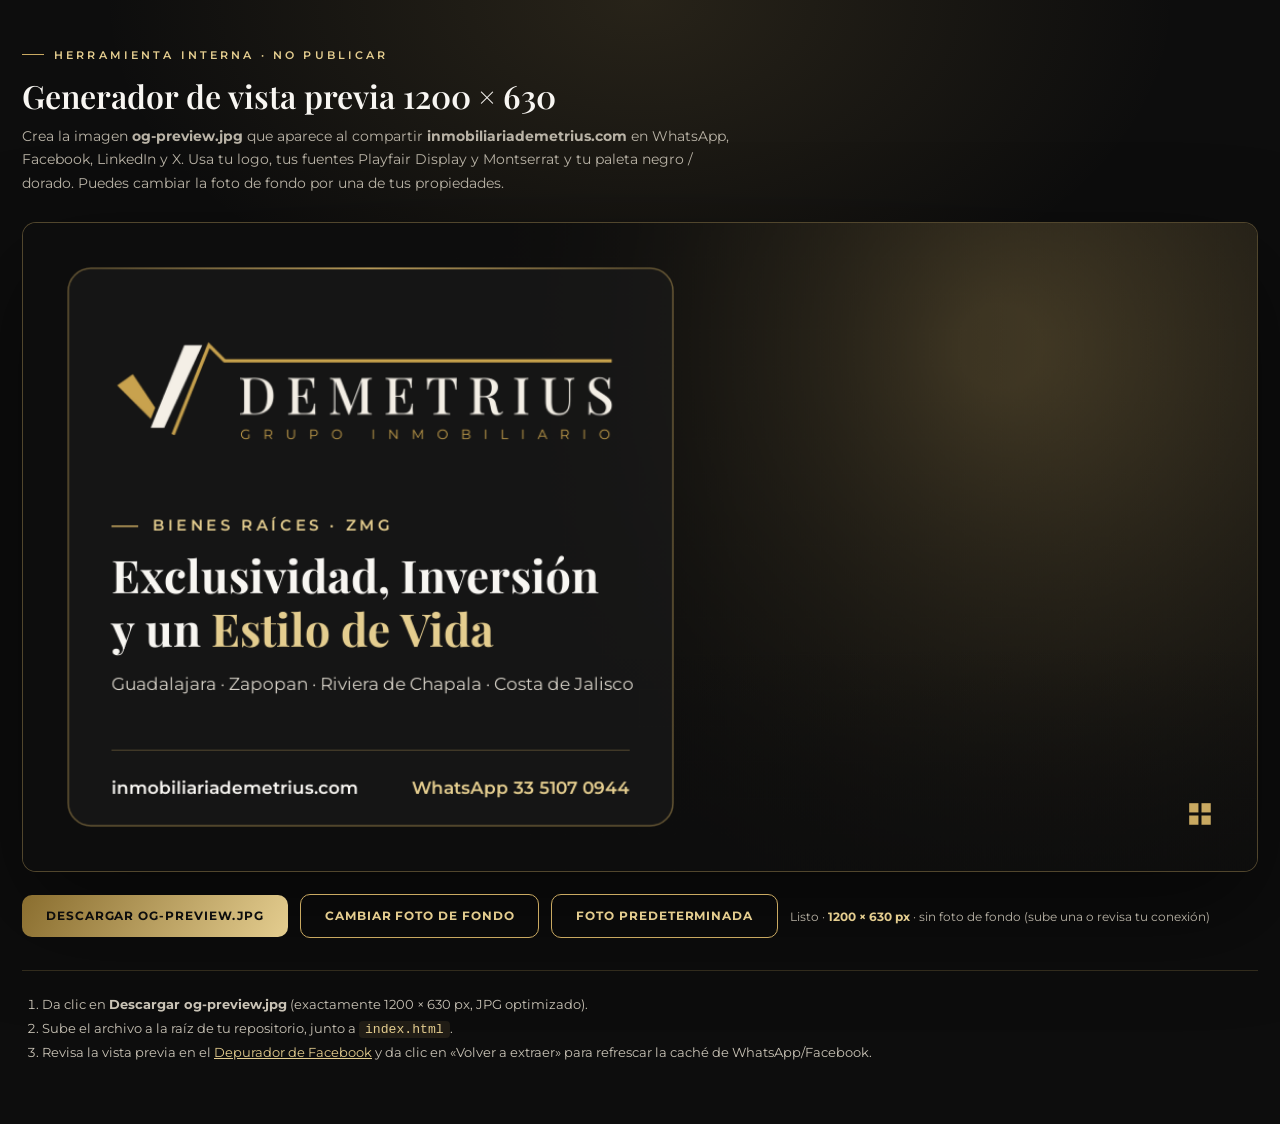
<file: generador-og-1200x630.html>
<!DOCTYPE html>
<html lang="es-MX">
<head>
<meta charset="UTF-8">
<meta name="viewport" content="width=device-width, initial-scale=1.0">
<meta name="robots" content="noindex, nofollow">
<title>Generador OG 1200×630 | Demetrius Grupo Inmobiliario</title>
<link rel="icon" type="image/png" sizes="192x192" href="icon-192.png">
<link rel="preconnect" href="https://fonts.googleapis.com">
<link rel="preconnect" href="https://fonts.gstatic.com" crossorigin>
<link href="https://fonts.googleapis.com/css2?family=Playfair+Display:wght@500;600;700;900&family=Montserrat:wght@300;400;500;600;700&display=swap" rel="stylesheet">
<link rel="stylesheet" href="css/generador.css">
</head>
<body>
<div class="wrap">
  <span class="eyebrow">Herramienta interna · no publicar</span>
  <h1>Generador de vista previa 1200 × 630</h1>
  <p class="sub">Crea la imagen <b>og-preview.jpg</b> que aparece al compartir <b>inmobiliariademetrius.com</b> en WhatsApp, Facebook, LinkedIn y X. Usa tu logo, tus fuentes Playfair Display y Montserrat y tu paleta negro / dorado. Puedes cambiar la foto de fondo por una de tus propiedades.</p>

  <div class="lienzo"><canvas id="og" width="1200" height="630" aria-label="Vista previa de la imagen Open Graph"></canvas></div>

  <div class="controles">
    <button class="btn btn-dorado" id="descargar" type="button" disabled>Descargar og-preview.jpg</button>
    <label class="btn btn-outline" for="foto">Cambiar foto de fondo</label>
    <input type="file" id="foto" accept="image/*">
    <button class="btn btn-outline" id="restaurar" type="button">Foto predeterminada</button>
    <span class="estado" id="estado">Cargando fuentes…</span>
  </div>

  <div class="pasos">
    <ol>
      <li>Da clic en <b>Descargar og-preview.jpg</b> (exactamente 1200 × 630 px, JPG optimizado).</li>
      <li>Sube el archivo a la raíz de tu repositorio, junto a <code>index.html</code>.</li>
      <li>Revisa la vista previa en el <a href="https://developers.facebook.com/tools/debug/" target="_blank" rel="noopener noreferrer">Depurador de Facebook</a> y da clic en «Volver a extraer» para refrescar la caché de WhatsApp/Facebook.</li>
    </ol>
  </div>
</div>

<script src="js/generador.js"></script>
</body>
</html>
</file>
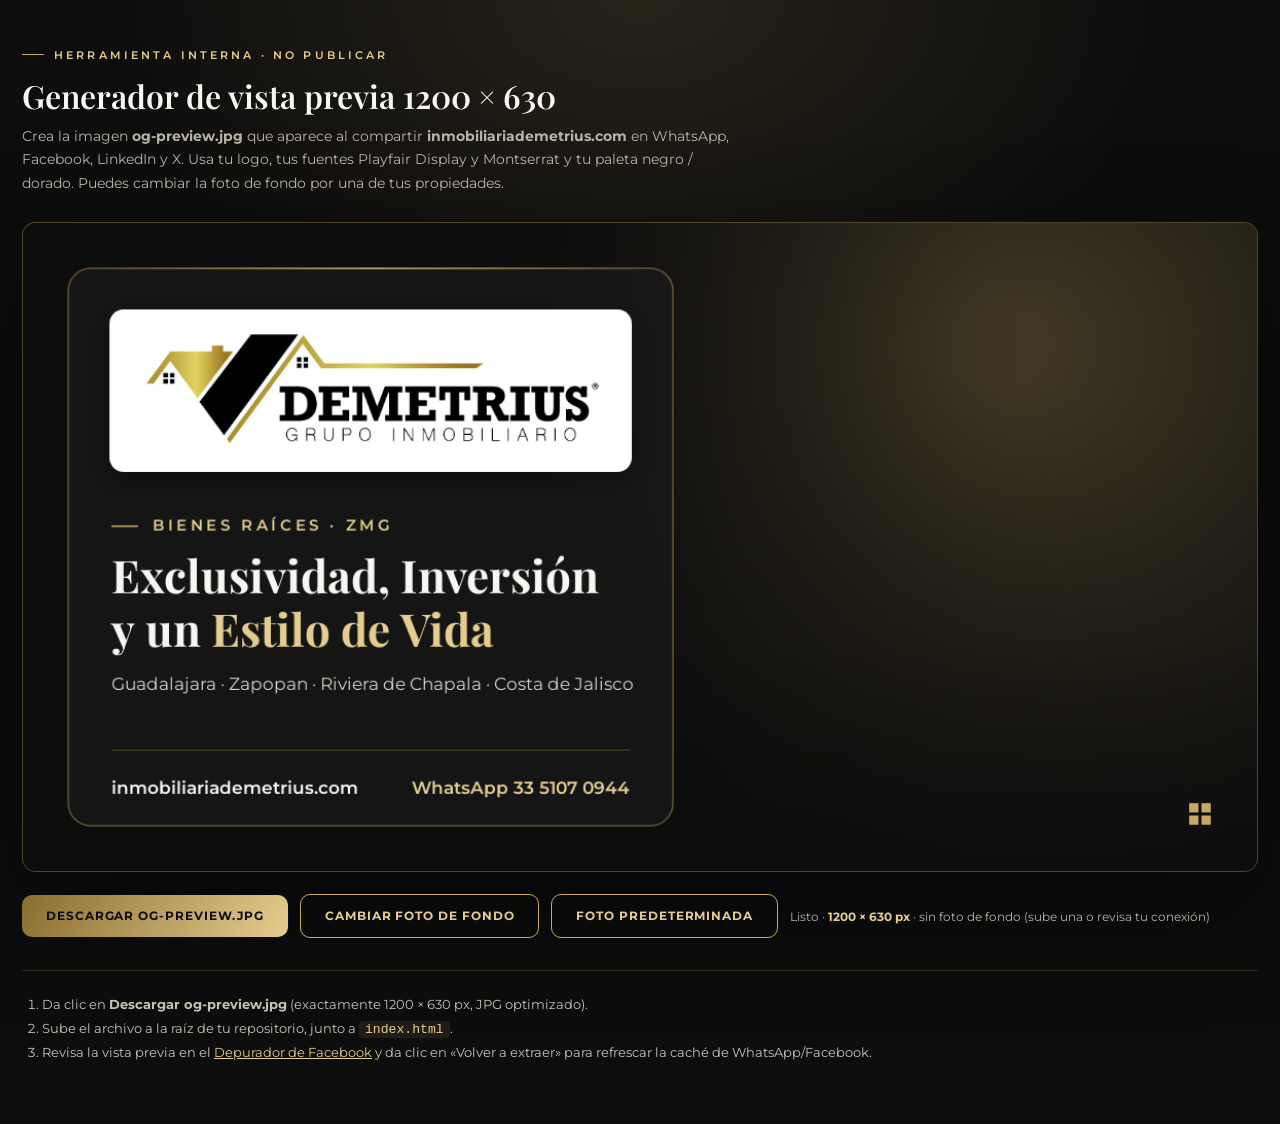
<file: inmobiliariademetrius-web/generador-og-1200x630.html>
<!DOCTYPE html>
<html lang="es-MX">
<head>
<meta charset="UTF-8">
<meta name="viewport" content="width=device-width, initial-scale=1.0">
<meta name="robots" content="noindex, nofollow">
<title>Generador OG 1200×630 | Demetrius Grupo Inmobiliario</title>
<link rel="icon" type="image/png" sizes="64x64" href="[data-uri]">
<link rel="preconnect" href="https://fonts.googleapis.com">
<link rel="preconnect" href="https://fonts.gstatic.com" crossorigin>
<link href="https://fonts.googleapis.com/css2?family=Playfair+Display:wght@500;600;700;900&family=Montserrat:wght@300;400;500;600;700&display=swap" rel="stylesheet">
<link rel="stylesheet" href="css/generador.css">
</head>
<body>
<div class="wrap">
  <span class="eyebrow">Herramienta interna · no publicar</span>
  <h1>Generador de vista previa 1200 × 630</h1>
  <p class="sub">Crea la imagen <b>og-preview.jpg</b> que aparece al compartir <b>inmobiliariademetrius.com</b> en WhatsApp, Facebook, LinkedIn y X. Usa tu logo, tus fuentes Playfair Display y Montserrat y tu paleta negro / dorado. Puedes cambiar la foto de fondo por una de tus propiedades.</p>

  <div class="lienzo"><canvas id="og" width="1200" height="630" aria-label="Vista previa de la imagen Open Graph"></canvas></div>

  <div class="controles">
    <button class="btn btn-dorado" id="descargar" type="button" disabled>Descargar og-preview.jpg</button>
    <label class="btn btn-outline" for="foto">Cambiar foto de fondo</label>
    <input type="file" id="foto" accept="image/*">
    <button class="btn btn-outline" id="restaurar" type="button">Foto predeterminada</button>
    <span class="estado" id="estado">Cargando fuentes…</span>
  </div>

  <div class="pasos">
    <ol>
      <li>Da clic en <b>Descargar og-preview.jpg</b> (exactamente 1200 × 630 px, JPG optimizado).</li>
      <li>Sube el archivo a la raíz de tu repositorio, junto a <code>index.html</code>.</li>
      <li>Revisa la vista previa en el <a href="https://developers.facebook.com/tools/debug/" target="_blank" rel="noopener noreferrer">Depurador de Facebook</a> y da clic en «Volver a extraer» para refrescar la caché de WhatsApp/Facebook.</li>
    </ol>
  </div>
</div>

<script src="js/generador.js"></script>
</body>
</html>
</file>
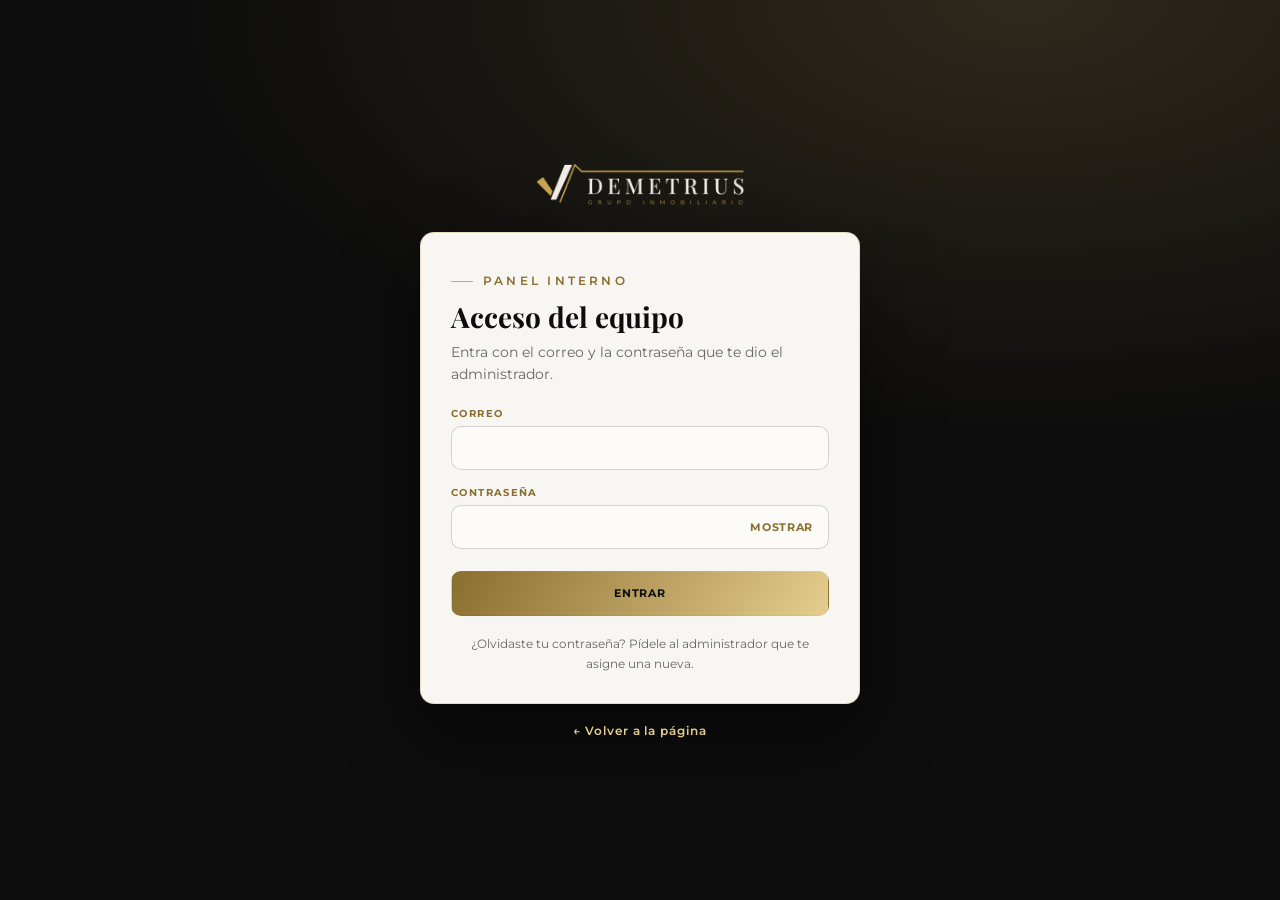
<file: panel/login.html>
<!DOCTYPE html>
<html lang="es-MX">
<head>
<meta charset="UTF-8">
<meta name="viewport" content="width=device-width, initial-scale=1.0, viewport-fit=cover">
<meta http-equiv="Content-Security-Policy" content="upgrade-insecure-requests">
<meta name="robots" content="noindex, nofollow">
<meta name="referrer" content="no-referrer">
<script src="../js/inicio.js"></script>
<title>Acceso del equipo | Demetrius Grupo Inmobiliario</title>
<meta name="theme-color" content="#0D0D0D">
<link rel="icon" href="../favicon.ico" sizes="48x48">
<link rel="icon" type="image/png" sizes="192x192" href="../icon-192.png">
<link rel="apple-touch-icon" sizes="180x180" href="../apple-touch-icon.png">
<link rel="preconnect" href="https://fonts.googleapis.com">
<link rel="preconnect" href="https://fonts.gstatic.com" crossorigin>
<link href="https://fonts.googleapis.com/css2?family=Playfair+Display:wght@500;600;700;900&family=Montserrat:wght@300;400;500;600;700&display=swap" rel="stylesheet">
<link rel="stylesheet" href="../css/estilos.css">
<link rel="stylesheet" href="../css/panel.css">
</head>
<body class="pn-login-body">
<main class="pn-login">
  <div class="pn-login-caja">
    <a class="pn-login-logo" href="../index.html" aria-label="Demetrius Grupo Inmobiliario — volver a la página">
      <img src="../img/logo-demetrius.png" alt="Demetrius Grupo Inmobiliario" width="900" height="188">
    </a>
    <div class="pn-login-card">
      <span class="eyebrow">Panel interno</span>
      <h1>Acceso del equipo</h1>
      <p class="pn-login-sub">Entra con el correo y la contraseña que te dio el administrador.</p>

      <p class="pn-aviso" id="loginAviso" role="status" hidden></p>

      <form id="formLogin" novalidate>
        <div class="pn-campo">
          <label for="loginCorreo">Correo</label>
          <input id="loginCorreo" name="correo" type="email" autocomplete="username" inputmode="email" maxlength="254" required aria-describedby="loginCorreoError">
          <p class="pn-error-campo" id="loginCorreoError" hidden></p>
        </div>
        <div class="pn-campo">
          <label for="loginClave">Contraseña</label>
          <div class="pn-clave">
            <input id="loginClave" name="clave" type="password" autocomplete="current-password" maxlength="72" required aria-describedby="loginClaveError">
            <button type="button" class="pn-ver-clave" id="loginVerClave" aria-controls="loginClave" aria-pressed="false">Mostrar</button>
          </div>
          <p class="pn-error-campo" id="loginClaveError" hidden></p>
        </div>

        <p class="pn-error" id="loginError" role="alert" hidden></p>

        <button class="pn-btn pn-btn-primario pn-btn-ancho" type="submit" id="loginBtn">Entrar</button>
      </form>

      <p class="pn-login-ayuda">¿Olvidaste tu contraseña? Pídele al administrador que te asigne una nueva.</p>
    </div>
    <a class="pn-volver" href="../index.html">← Volver a la página</a>
  </div>
</main>

<script src="../js/config.js"></script>
<script src="../js/vendor/supabase-2.118.0.js"></script>
<script src="../js/propiedades-publicas.js"></script>
<script src="../js/panel-comun.js"></script>
<script src="../js/panel-login.js"></script>
</body>
</html>
</file>
<file: css/generador.css>
/* Generador de imagen OG — herramienta interna */
  :root{
    --negro: #0D0D0D;
    --negro-suave: #1A1A1A;
    --dorado: #C9A961;
    --dorado-claro: #E4CD8F;
    --dorado-oscuro: #8A6E2F;
    --hueso: #F8F6F2;
    --grafito: #3A3A3A;
    --grafito-suave: #6b6560;
    --ease-apple: cubic-bezier(0.22, 1, 0.36, 1);
  }
  *{margin:0;padding:0;box-sizing:border-box;}
  body{
    font-family:'Montserrat',sans-serif;background:var(--negro);color:var(--hueso);
    -webkit-font-smoothing:antialiased;min-height:100vh;padding:40px 22px 60px;
    background:radial-gradient(ellipse 70% 50% at 50% 0%, rgba(201,169,97,.14), transparent 60%), var(--negro);
  }
  .wrap{max-width:1240px;margin:0 auto;}
  .eyebrow{font-size:.7rem;letter-spacing:.28em;text-transform:uppercase;color:var(--dorado-claro);font-weight:600;display:inline-flex;align-items:center;gap:10px;}
  .eyebrow::before{content:"";width:22px;height:1px;background:var(--dorado);}
  h1{font-family:'Playfair Display',serif;font-weight:600;font-size:2rem;margin:12px 0 8px;}
  .sub{color:#B9B3A6;font-size:.88rem;line-height:1.7;max-width:720px;margin-bottom:26px;}
  .lienzo{
    border-radius:14px;overflow:hidden;border:1px solid rgba(201,169,97,.35);
    box-shadow:0 40px 100px rgba(0,0,0,.5);background:#111;
  }
  canvas{display:block;width:100%;height:auto;aspect-ratio:1200/630;}
  .controles{display:flex;gap:12px;flex-wrap:wrap;align-items:center;margin-top:22px;}
  .btn{
    display:inline-flex;align-items:center;gap:8px;cursor:pointer;border:none;
    padding:14px 24px;border-radius:10px;font-family:inherit;
    font-size:.72rem;letter-spacing:.08em;text-transform:uppercase;font-weight:700;
    transition:transform .45s var(--ease-apple), box-shadow .45s var(--ease-apple), filter .45s var(--ease-apple), background-color .3s;
  }
  .btn-dorado{background:linear-gradient(120deg,var(--dorado-oscuro),var(--dorado-claro));color:var(--negro);}
  .btn-outline{background:transparent;border:1px solid var(--dorado);color:var(--dorado-claro);}
  .btn:hover{transform:translateY(-2px);filter:brightness(1.07);}
  .btn:active{transform:scale(0.95) translateY(1px);transition:transform 0.1s cubic-bezier(0.2, 0, 0, 1);}
  .btn:disabled{opacity:.5;cursor:wait;}
  .estado{font-size:.78rem;color:#B9B3A6;}
  .estado b{color:var(--dorado-claro);}
  .pasos{margin-top:32px;border-top:1px solid rgba(201,169,97,.2);padding-top:22px;font-size:.82rem;line-height:1.8;color:#C9C3B6;}
  .pasos ol{padding-left:20px;}
  .pasos a{color:var(--dorado-claro);}
  .pasos code{color:var(--dorado-claro);background:rgba(201,169,97,.1);padding:1px 6px;border-radius:4px;}
  input[type=file]{display:none;}
</file>
<file: inmobiliariademetrius-web/css/generador.css>
/* Generador de imagen OG — herramienta interna */
  :root{
    --negro: #0D0D0D;
    --negro-suave: #1A1A1A;
    --dorado: #C9A961;
    --dorado-claro: #E4CD8F;
    --dorado-oscuro: #8A6E2F;
    --hueso: #F8F6F2;
    --grafito: #3A3A3A;
    --grafito-suave: #6b6560;
    --ease-apple: cubic-bezier(0.22, 1, 0.36, 1);
  }
  *{margin:0;padding:0;box-sizing:border-box;}
  body{
    font-family:'Montserrat',sans-serif;background:var(--negro);color:var(--hueso);
    -webkit-font-smoothing:antialiased;min-height:100vh;padding:40px 22px 60px;
    background:radial-gradient(ellipse 70% 50% at 50% 0%, rgba(201,169,97,.14), transparent 60%), var(--negro);
  }
  .wrap{max-width:1240px;margin:0 auto;}
  .eyebrow{font-size:.7rem;letter-spacing:.28em;text-transform:uppercase;color:var(--dorado-claro);font-weight:600;display:inline-flex;align-items:center;gap:10px;}
  .eyebrow::before{content:"";width:22px;height:1px;background:var(--dorado);}
  h1{font-family:'Playfair Display',serif;font-weight:600;font-size:2rem;margin:12px 0 8px;}
  .sub{color:#B9B3A6;font-size:.88rem;line-height:1.7;max-width:720px;margin-bottom:26px;}
  .lienzo{
    border-radius:14px;overflow:hidden;border:1px solid rgba(201,169,97,.35);
    box-shadow:0 40px 100px rgba(0,0,0,.5);background:#111;
  }
  canvas{display:block;width:100%;height:auto;aspect-ratio:1200/630;}
  .controles{display:flex;gap:12px;flex-wrap:wrap;align-items:center;margin-top:22px;}
  .btn{
    display:inline-flex;align-items:center;gap:8px;cursor:pointer;border:none;
    padding:14px 24px;border-radius:10px;font-family:inherit;
    font-size:.72rem;letter-spacing:.08em;text-transform:uppercase;font-weight:700;
    transition:transform .45s var(--ease-apple), box-shadow .45s var(--ease-apple), filter .45s var(--ease-apple), background-color .3s;
  }
  .btn-dorado{background:linear-gradient(120deg,var(--dorado-oscuro),var(--dorado-claro));color:var(--negro);}
  .btn-outline{background:transparent;border:1px solid var(--dorado);color:var(--dorado-claro);}
  .btn:hover{transform:translateY(-2px);filter:brightness(1.07);}
  .btn:active{transform:scale(0.95) translateY(1px);transition:transform 0.1s cubic-bezier(0.2, 0, 0, 1);}
  .btn:disabled{opacity:.5;cursor:wait;}
  .estado{font-size:.78rem;color:#B9B3A6;}
  .estado b{color:var(--dorado-claro);}
  .pasos{margin-top:32px;border-top:1px solid rgba(201,169,97,.2);padding-top:22px;font-size:.82rem;line-height:1.8;color:#C9C3B6;}
  .pasos ol{padding-left:20px;}
  .pasos a{color:var(--dorado-claro);}
  .pasos code{color:var(--dorado-claro);background:rgba(201,169,97,.1);padding:1px 6px;border-radius:4px;}
  input[type=file]{display:none;}
</file>
<file: css/estilos.css>
/* Demetrius Grupo Inmobiliario — estilos principales */
  :root{
    --negro: #0D0D0D;
    --negro-suave: #1A1A1A;
    --dorado: #C9A961;
    --dorado-claro: #E4CD8F;
    --dorado-oscuro: #8A6E2F;
    --hueso: #F8F6F2;
    --grafito: #3A3A3A;
    --grafito-suave: #6b6560;

    /* Acabado "estilo Apple" */
    --ease-apple: cubic-bezier(0.22, 1, 0.36, 1);
    --ease-press: cubic-bezier(0.2, 0, 0, 1);
    --radius-card: 14px;
    --radius-ui: 10px;
    --shadow-soft: 0 1px 2px rgba(13, 13, 13, 0.04), 0 12px 32px rgba(13, 13, 13, 0.08);
    --shadow-lift: 0 2px 6px rgba(13, 13, 13, 0.05), 0 30px 60px rgba(13, 13, 13, 0.14);
    --ring-dorado: 0 0 0 3px rgba(201, 169, 97, 0.2);
    --mbar-h: 0px;
    --cookie-h: 0px;
  }
  *{margin:0;padding:0;box-sizing:border-box;}
  [hidden]{display:none !important;}
  html{scroll-behavior:smooth;-webkit-text-size-adjust:100%;}
  html.modal-open, html.nav-open{overflow:hidden;}
  body{
    font-family:'Montserrat',sans-serif;
    background:var(--hueso);
    color:var(--grafito);
    overflow-x:hidden;
    -webkit-font-smoothing:antialiased;
    -moz-osx-font-smoothing:grayscale;
    text-rendering:optimizeLegibility;
  }
  h1,h2,h3,.serif{font-family:'Playfair Display',serif;}
  a{text-decoration:none;color:inherit;}
  button{font-family:inherit;}
  section[id], .anchor-alias{scroll-margin-top:84px;}
  .anchor-alias{display:block;height:0;}
  a:focus-visible, button:focus-visible, .chip:focus-visible{outline:2px solid var(--dorado);outline-offset:3px;}
  ::selection{background:rgba(201,169,97,.35);color:var(--negro);}

  .skip-link{
    position:fixed;left:16px;top:-60px;z-index:200;
    background:var(--negro);color:var(--dorado-claro);
    padding:10px 16px;border-radius:var(--radius-ui);font-size:.8rem;font-weight:600;
    transition:top .3s var(--ease-apple);
  }
  .skip-link:focus{top:12px;}

  .eyebrow{
    font-size:.72rem;
    letter-spacing:.28em;
    text-transform:uppercase;
    color:var(--dorado-oscuro);
    font-weight:600;
    display:inline-flex;
    align-items:center;
    gap:10px;
  }
  .eyebrow::before{
    content:"";
    width:22px;height:1px;
    background:var(--dorado);
    display:inline-block;
  }

  /* windows motif (from logo) used as bullet/icon */
  .win{
    display:inline-grid;
    grid-template-columns:repeat(2,5px);
    grid-template-rows:repeat(2,5px);
    gap:2px;
    flex:none;
  }
  .win span{background:var(--dorado);display:block;}
  .win.light span{background:var(--negro);}

/* ---------- HEADER ---------- */
/* Transparente sobre la portada; al bajar más de 10px pasa al cristal oscuro */
header {
  position: fixed; top: 0; left: 0; right: 0; z-index: 50;
  background: rgba(13, 13, 13, 0);
  backdrop-filter: saturate(100%) blur(0);
  -webkit-backdrop-filter: saturate(100%) blur(0);
  display: flex; align-items: center; justify-content: space-between;
  gap: 20px;
  padding: 18px 48px;
  border-bottom: 1px solid rgba(201,169,97,0);
  transition: background-color .3s ease, border-color .3s ease, backdrop-filter .3s ease, -webkit-backdrop-filter .3s ease,
              padding .45s var(--ease-apple), box-shadow .45s var(--ease-apple);
}
/* Glassmorphism estilo Apple */
header.is-scrolled, html.nav-open header{
  background: rgba(13, 13, 13, 0.82);
  backdrop-filter: saturate(180%) blur(20px);
  -webkit-backdrop-filter: saturate(180%) blur(20px);
  border-bottom-color: rgba(201,169,97,.25);
}
header.is-scrolled{
  padding-top:12px;padding-bottom:12px;
  box-shadow:0 10px 30px rgba(0,0,0,.28);
}

/* Menú de escritorio */
.desktop-nav {
  display: flex; gap: 30px; align-items: center; /* 30px (antes 36) para que quepa el ícono de "Iniciar sesión" */
}
.desktop-nav a {
  color: var(--hueso);
  font-size: .78rem;
  letter-spacing: .05em;
  text-transform: uppercase;
  font-weight: 500;
  position: relative;
  padding-bottom: 4px;
}
.desktop-nav a::after {
  content: ""; position: absolute; left: 0; bottom: 0; width: 0; height: 1px;
  background: var(--dorado); transition: width .35s var(--ease-apple);
}
.desktop-nav a:hover::after {
  width: 100%;
}
.desktop-nav a.cta-btn{
  color:var(--negro);
  font-size:.75rem;font-weight:700;letter-spacing:.08em;
  padding:12px 26px;
}
.desktop-nav a.cta-btn::after{display:none;}

.logo {
  display: flex; align-items: center;
}
/* Logo horizontal (hueso y dorado, fondo transparente) directo sobre fondos oscuros */
.logo-badge {
  display: flex; align-items: center;
  border-radius: 8px;
  transition: opacity .3s ease, transform .45s var(--ease-apple);
}
.logo-badge:hover { opacity: .88; }
.logo-badge img {
  height: 36px;
  width: auto;
  display: block;
}

.social-icons {
  display: flex; align-items: center; gap: 14px;
}
.social-icons a {
  width: 34px; height: 34px;
  display: flex; align-items: center; justify-content: center;
  border: 1px solid rgba(201,169,97,.35);
  border-radius: 50%;
  color: var(--dorado-claro);
}
.social-icons a:hover {
  background: var(--dorado);
  color: var(--negro);
}
.social-icons svg {
  width: 16px; height: 16px; fill: currentColor;
}

  /* ---------- WHATSAPP FLOTANTE ---------- */
  .wa-float{
    position:fixed;
    bottom:26px;right:26px;
    width:58px;height:58px;
    background:#25D366;
    border-radius:50%;
    display:flex;align-items:center;justify-content:center;
    box-shadow:0 10px 28px rgba(13,13,13,.35);
    z-index:80;
    animation:wa-pulse 2.4s infinite;
  }
  .wa-float svg{width:30px;height:30px;fill:#fff;}
  .wa-float .wa-badge{
    position:absolute;top:-4px;right:-4px;
    width:16px;height:16px;border-radius:50%;
    background:var(--dorado);border:2px solid var(--negro);
  }
  @keyframes wa-pulse{
    0%{box-shadow:0 10px 28px rgba(13,13,13,.35), 0 0 0 0 rgba(37,211,102,.5);}
    70%{box-shadow:0 10px 28px rgba(13,13,13,.35), 0 0 0 14px rgba(37,211,102,0);}
    100%{box-shadow:0 10px 28px rgba(13,13,13,.35), 0 0 0 0 rgba(37,211,102,0);}
  }
  .wa-tooltip{
    position:fixed;bottom:38px;right:94px;
    background:var(--negro);color:var(--hueso);
    padding:10px 16px;font-size:.78rem;
    border-left:2px solid var(--dorado);
    border-radius:var(--radius-ui);
    box-shadow:0 10px 24px rgba(13,13,13,.25);
    z-index:80;white-space:nowrap;
    opacity:0;pointer-events:none;
    transform:translateX(6px);
    transition:opacity .35s var(--ease-apple), transform .35s var(--ease-apple);
  }
  .wa-tooltip.show{opacity:1;transform:none;}

  @media (max-width: 640px){
    .wa-float{width:52px;height:52px;bottom:18px;right:18px;}
    .wa-float svg{width:26px;height:26px;}
    .wa-tooltip{display:none;}
  }
  .cta-btn{
    display:inline-block;
    background:linear-gradient(120deg,var(--dorado-oscuro),var(--dorado-claro));
    color:var(--negro);
    font-weight:700;
    font-size:.75rem;
    letter-spacing:.08em;
    text-transform:uppercase;
    padding:12px 26px;
    border-radius:var(--radius-ui);
    white-space:nowrap;
    text-align:center;
  }

  /* ---------- HERO ---------- */
  .hero{
    position:relative;
    padding:84px 0 0; /* espacio del encabezado fijo */
    min-height:100vh;
    min-height:100svh;
    display:flex;align-items:center;
    background:
      linear-gradient(180deg, rgba(13,13,13,.66) 0%, rgba(13,13,13,.16) 24%, rgba(13,13,13,.28) 58%, rgba(13,13,13,.9) 100%),
      linear-gradient(90deg, rgba(13,13,13,.6) 0%, rgba(13,13,13,.2) 55%, rgba(13,13,13,0) 100%),
      url('../mesa-vista-013.jpg.webp') center/cover no-repeat var(--negro);
  }
  .hero-inner{
    max-width:640px;
    padding:88px 48px 96px; /* respiro arriba y abajo: el buscador nunca toca el borde del Hero */
    color:var(--hueso);
  }
  .hero-inner .eyebrow{color:var(--dorado-claro);}
  .hero-inner .eyebrow::before{background:var(--dorado-claro);}
  .hero h1{
    font-size:3.4rem;
    line-height:1.08;
    margin:22px 0 20px;
    font-weight:700;
  }
  .hero h1 em{
    font-style:normal;
    color:var(--dorado-claro);
  }
  .hero p{
    font-size:1rem;
    line-height:1.7;
    color:#D8D3C9;
    max-width:560px;
    margin-bottom:38px;
    font-weight:300;
  }

  /* search bar */
  .search-bar{
    background:rgba(248,246,242,.97);
    border-radius:var(--radius-ui);
    overflow:hidden;
    box-shadow:0 1px 2px rgba(0,0,0,.08), 0 24px 60px rgba(0,0,0,.38);
    max-width:640px;
  }
  .search-head{
    padding:20px 22px 16px;
    border-bottom:1px solid rgba(58,58,58,.12);
    background:linear-gradient(180deg, rgba(201,169,97,.10), rgba(201,169,97,0));
  }
  .search-kicker{
    display:inline-flex;align-items:center;gap:8px;
    font-size:.6rem;letter-spacing:.2em;text-transform:uppercase;
    color:var(--dorado-oscuro);font-weight:700;
  }
  .search-kicker .win{grid-template-columns:repeat(2,4px);grid-template-rows:repeat(2,4px);gap:1.5px;}
  .search-title{
    font-family:'Playfair Display',serif;
    font-size:1.3rem;font-weight:600;line-height:1.25;
    color:var(--negro);margin:8px 0 4px;
  }
  .hero .search-sub{
    font-size:.76rem;line-height:1.55;
    color:var(--grafito-suave);
    margin:0;max-width:none;font-weight:400;
  }
  .search-fields{
    display:grid;
    grid-template-columns:repeat(2,1fr);
  }
  .search-field{
    padding:16px 22px;
    border-right:1px solid rgba(58,58,58,.12);
    border-bottom:1px solid rgba(58,58,58,.12);
    transition:background-color .3s var(--ease-apple), box-shadow .3s var(--ease-apple);
  }
  .search-field:focus-within{
    background:rgba(201,169,97,.08);
    box-shadow:inset 0 0 0 2px rgba(201,169,97,.35);
  }
  .search-fields .search-field:nth-child(2n){border-right:none;}
  .search-fields .search-field:nth-last-child(-n+2){border-bottom:none;}
  /* Quinto campo (Recámaras): ocupa todo el renglón, debajo de los otros cuatro */
  .search-fields .search-field--ancho{grid-column:1 / -1;border-right:none;}
  .search-fields .search-field:nth-child(4):not(:last-child){border-bottom:1px solid rgba(58,58,58,.12);}
  .search-field label{
    display:block;
    font-size:.62rem;
    letter-spacing:.14em;
    text-transform:uppercase;
    color:var(--dorado-oscuro);
    font-weight:700;
    margin-bottom:5px;
  }
  .search-field select{
    border:none;background:none;
    font-family:'Montserrat',sans-serif;
    font-size:.85rem;color:var(--negro);
    width:100%;
    font-weight:500;
    cursor:pointer;
    outline:none;
  }
  .search-btn{
    background:var(--negro);
    color:var(--dorado-claro);
    border:none;
    width:calc(100% - 20px);
    margin:10px;
    border-radius:var(--radius-ui);
    padding:17px 34px;
    font-size:.75rem;
    letter-spacing:.1em;
    text-transform:uppercase;
    font-weight:700;
    cursor:pointer;
  }

  /* roofline divider — signature element echoing the logo */
  .roofline{
    height:64px;
    width:100%;
    display:block;
  }

  /* ---------- SECTION helpers ---------- */
  section{padding:110px 48px;}
  .section-head{
    max-width:620px;
    margin:0 auto 64px;
    text-align:center;
  }
  .section-head h2{
    font-size:2.3rem;
    margin-top:18px;
    font-weight:600;
    color:var(--negro);
  }
  .section-head p{
    margin-top:16px;
    color:var(--grafito-suave);
    font-size:.95rem;
    line-height:1.7;
    font-weight:300;
  }
  .section-head .eyebrow{justify-content:center;}

  /* ---------- FEATURED PROPERTIES ---------- */
  .catalog-toolbar{
    max-width:1180px;margin:0 auto 44px;
    display:flex;gap:14px;flex-wrap:wrap;justify-content:center;
    scroll-margin-top:100px;
  }
  .chip{
    border:1px solid rgba(58,58,58,.18);
    padding:9px 20px;
    border-radius:999px;
    font-size:.75rem;
    letter-spacing:.03em;
    color:var(--grafito);
    background:#fff;
    cursor:pointer;
    display:inline-block;
    box-shadow:0 1px 2px rgba(13,13,13,.04);
  }
  .chip.active{
    background:var(--negro);color:var(--dorado-claro);border-color:var(--negro);
  }
  .catalog-status{
    max-width:1180px;margin:-22px auto 26px;text-align:center;
    font-size:.8rem;color:var(--grafito-suave);
  }
  .catalog-status:empty{display:none;}
  .catalog-status b{color:var(--negro);}
  .link-btn{
    background:none;border:none;cursor:pointer;
    color:var(--dorado-oscuro);font-weight:700;font-size:inherit;
    border-bottom:1px solid var(--dorado);padding:0 0 1px;margin-left:8px;
  }
  .prop-grid{
    max-width:1180px;margin:0 auto;
    display:grid;grid-template-columns:repeat(3,1fr);gap:32px;
  }
  .prop-card{
    background:#fff;
    border:1px solid rgba(58,58,58,.08);
    border-radius:var(--radius-card);
    overflow:hidden;
    display:flex;flex-direction:column;
    box-shadow:var(--shadow-soft);
    transition:transform .6s var(--ease-apple), box-shadow .6s var(--ease-apple), border-color .6s var(--ease-apple);
  }
  .prop-card.tarjeta-oculta{display:none;}
  .prop-card.tarjeta-oculta.is-shown{display:flex;}
  .prop-card.is-hidden{display:none !important;}
  .prop-media{
    position:relative;
    height:230px;
    overflow:hidden;
    background:#EFEAE0;
  }
  .prop-img{
    height:230px;width:100%;object-fit:cover;display:block;
    transition:transform .6s cubic-bezier(0.22, 1, 0.36, 1), opacity .6s var(--ease-apple);
  }
  /* Esqueleto de carga (shimmer hueso / dorado tenue) */
  .js .prop-media .prop-img{opacity:0;}
  .js .prop-media.is-loaded .prop-img{opacity:1;}
  .js .prop-media::before{
    content:"";position:absolute;inset:0;z-index:1;pointer-events:none;
    background:
      linear-gradient(100deg, rgba(255,255,255,0) 20%, rgba(255,252,244,.85) 42%, rgba(228,205,143,.28) 50%, rgba(255,252,244,.85) 58%, rgba(255,255,255,0) 80%),
      linear-gradient(#EFEAE0,#EFEAE0);
    background-size:220% 100%, 100% 100%;
    background-repeat:no-repeat;
    animation:shimmer 1.5s ease-in-out infinite;
    transition:opacity .6s var(--ease-apple);
  }
  .js .prop-media.is-loaded::before{opacity:0;animation:none;}
  .js .prop-media.is-error::before{animation:none;background:linear-gradient(135deg,#F1ECE2,#E9E2D4);}
  .js .prop-media.is-error::after{
    content:"";position:absolute;left:50%;top:50%;z-index:2;
    width:10px;height:10px;margin:-11px 0 0 -11px;
    background:var(--dorado);opacity:.6;
    box-shadow:12px 0 0 var(--dorado), 0 12px 0 var(--dorado), 12px 12px 0 var(--dorado);
  }
  @keyframes shimmer{
    0%{background-position:120% 0, 0 0;}
    100%{background-position:-120% 0, 0 0;}
  }
  .prop-body{padding:26px 26px 28px;position:relative;flex:1;display:flex;flex-direction:column;}
  .prop-tag{
    position:absolute;top:-18px;left:26px;z-index:3;
    background:var(--negro);color:var(--dorado-claro);
    font-size:.66rem;letter-spacing:.1em;text-transform:uppercase;
    padding:7px 14px;font-weight:600;
    border-radius:8px;
    box-shadow:0 6px 16px rgba(13,13,13,.18);
  }
  .prop-zone{
    font-size:.68rem;letter-spacing:.1em;text-transform:uppercase;
    color:var(--dorado-oscuro);font-weight:700;margin-top:6px;
  }
  .prop-body h3{
    font-size:1.25rem;margin:10px 0 12px;color:var(--negro);
  }
  .prop-meta{
    display:flex;gap:16px;font-size:.78rem;color:var(--grafito-suave);
    margin-bottom:18px;font-weight:400;flex-wrap:wrap;
  }
  .prop-meta span{display:flex;align-items:center;gap:6px;}
  .prop-foot{
    display:flex;align-items:center;justify-content:space-between;gap:12px;
    border-top:1px solid rgba(58,58,58,.08);
    padding-top:16px;margin-top:auto;
  }
  .prop-price{font-family:'Playfair Display',serif;font-weight:700;font-size:1.15rem;color:var(--negro);}
  .prop-cta{
    display:inline-block;
    font-size:.68rem;letter-spacing:.08em;text-transform:uppercase;
    color:var(--dorado-oscuro);font-weight:700;
    border-bottom:1px solid var(--dorado);padding-bottom:2px;
    white-space:nowrap;
  }
  /* ---------- PROPIEDADES VENDIDAS ---------- */
  /* Banda diagonal que cruza toda la foto: se entiende de un vistazo que ya se vendió (o rentó) */
  .sello-vendida{
    position:absolute;left:50%;top:50%;z-index:3;
    width:160%;
    transform:translate(-50%,-50%) rotate(-14deg);
    padding:13px 0;
    text-align:center;
    background:linear-gradient(90deg,var(--dorado-oscuro),var(--dorado-claro) 50%,var(--dorado-oscuro));
    border-top:3px solid rgba(13,13,13,.88);
    border-bottom:3px solid rgba(13,13,13,.88);
    color:var(--negro);
    font-size:1.15rem;font-weight:800;line-height:1;
    letter-spacing:.45em;text-indent:.45em;text-transform:uppercase;
    box-shadow:0 12px 30px rgba(13,13,13,.5);
    pointer-events:none;
  }
  .prop-card.is-vendida .prop-img{filter:grayscale(.9) brightness(.58);}
  .prop-card.is-vendida .prop-price{color:var(--grafito-suave);white-space:nowrap;}
  .prop-card.is-vendida .prop-foot{flex-wrap:wrap;row-gap:10px;}
  .prop-card.is-vendida .prop-cta{margin-left:auto;}

  /* ---------- PROPIEDAD DESTACADA (tarjeta ancha con varias modalidades) ---------- */
  .prop-card.prop-destacada{
    grid-column:1 / -1;
    flex-direction:row;
    border-color:rgba(201,169,97,.35);
  }
  .prop-destacada .prop-media{flex:0 0 46%;height:auto;min-height:440px;}
  .prop-destacada .prop-img{position:absolute;inset:0;height:100%;}
  .prop-destacada .prop-body{padding:34px 38px 30px;justify-content:center;}
  .prop-destacada .prop-tag{position:static;align-self:flex-start;margin-bottom:14px;}
  .prop-destacada .prop-zone{margin-top:0;}
  .prop-destacada .prop-body h3{font-size:1.85rem;margin:8px 0 2px;}
  .destacada-lema{font-family:'Playfair Display',serif;font-size:1.05rem;color:var(--dorado-oscuro);margin-bottom:12px;}
  .destacada-desc{font-size:.85rem;line-height:1.7;color:var(--grafito-suave);margin-bottom:18px;font-weight:300;}
  .destacada-datos{
    display:grid;grid-template-columns:repeat(3,1fr);gap:10px;
    background:var(--negro);border-radius:12px;padding:16px 20px;margin-bottom:16px;
  }
  .destacada-datos b{display:block;font-family:'Playfair Display',serif;font-size:1.35rem;font-weight:700;color:var(--hueso);line-height:1.2;}
  .destacada-datos span{font-size:.6rem;letter-spacing:.12em;text-transform:uppercase;color:var(--dorado-claro);font-weight:600;}
  .destacada-opciones{display:grid;grid-template-columns:repeat(3,1fr);gap:10px;}
  .opcion{
    display:flex;flex-direction:column;gap:4px;
    padding:14px 16px;border-radius:12px;
    background:var(--hueso);border:1px solid rgba(201,169,97,.4);
    -webkit-tap-highlight-color:transparent;
    transition:transform .45s var(--ease-apple), box-shadow .45s var(--ease-apple), border-color .3s ease, background-color .3s ease;
  }
  .opcion-tipo{font-size:.6rem;letter-spacing:.12em;text-transform:uppercase;font-weight:700;color:var(--dorado-oscuro);}
  .opcion-precio{font-family:'Playfair Display',serif;font-size:1.2rem;font-weight:700;color:var(--negro);}
  .opcion-cta{margin-top:6px;font-size:.62rem;letter-spacing:.08em;text-transform:uppercase;font-weight:700;color:var(--dorado-oscuro);}
  @media (hover:hover){
    .opcion:hover{transform:translateY(-3px);border-color:var(--dorado);background:#fff;box-shadow:0 12px 28px rgba(201,169,97,.22);}
  }
  .opcion:active{transform:scale(0.95) translateY(1px);transition:transform 0.1s cubic-bezier(0.2, 0, 0, 1);}
  .destacada-nota{margin-top:14px;font-size:.68rem;line-height:1.6;color:var(--grafito-suave);}

  .ver-mas-container{text-align:center;margin-top:40px;margin-bottom:25px;}
  #btn-ver-mas{
    display:inline-block;padding:14px 32px;
    background-color:#C9A961;color:#FFFFFF;
    border:none;border-radius:var(--radius-ui);
    font-weight:700;font-size:.85rem;letter-spacing:2px;text-transform:uppercase;
    cursor:pointer;
    box-shadow:0 4px 12px rgba(201, 169, 97, 0.25);
  }
  .catalog-empty{
    max-width:600px;margin:0 auto;text-align:center;
    background:#fff;border:1px dashed rgba(201,169,97,.55);border-radius:var(--radius-card);
    padding:40px 30px;box-shadow:var(--shadow-soft);
  }
  .catalog-empty .win{margin-bottom:16px;}
  .catalog-empty h3{font-size:1.3rem;color:var(--negro);margin-bottom:10px;font-weight:600;}
  .catalog-empty p{font-size:.85rem;line-height:1.7;color:var(--grafito-suave);margin-bottom:22px;}
  .catalog-empty .link-btn{display:inline-block;margin:16px 0 0;font-size:.8rem;}
  .nowrap{white-space:nowrap;}
  .compare-note{
    text-align:center;margin-top:48px;font-size:.85rem;color:var(--grafito-suave);
  }
  .compare-note b{color:var(--negro);}
  .nom-note{
    max-width:860px;margin:22px auto 0;text-align:center;
    font-size:.7rem;line-height:1.75;color:var(--grafito-suave);opacity:.92;
  }
  .nom-note a{color:var(--dorado-oscuro);border-bottom:1px solid rgba(201,169,97,.6);font-weight:600;}

  /* ---------- EASYBROKER ---------- */
  .eb-section{
    background:var(--hueso);
    border-top:1px solid rgba(58,58,58,.08);
    padding:110px 48px;
  }
  .eb-badge{
    position:absolute;top:-18px;right:26px;
    background:#fff;border:1px solid var(--dorado);
    color:var(--dorado-oscuro);
    font-size:.6rem;letter-spacing:.08em;text-transform:uppercase;
    padding:6px 12px;font-weight:700;
  }
  .eb-filterbar{
    max-width:1180px;margin:0 auto 44px;
    background:#fff;border:1px solid rgba(58,58,58,.1);
    display:flex;flex-wrap:wrap;
  }
  .eb-filterbar .search-field{flex:1;min-width:180px;}
  .eb-note{
    max-width:1180px;margin:36px auto 0;
    font-size:.78rem;color:var(--grafito-suave);
    border-left:2px solid var(--dorado);
    padding-left:16px;line-height:1.7;
  }

  /* ---------- WHY CHOOSE US ---------- */
  .why{
    background:var(--negro);
    color:var(--hueso);
    padding:110px 48px;
  }
  .why .section-head h2{color:var(--hueso);}
  .why .section-head p{color:#B9B3A6;}
  .why-grid{
    max-width:1100px;margin:0 auto;
    display:grid;grid-template-columns:repeat(4,1fr);gap:0;
  }
  .why-item{
    padding:0 28px;
    border-right:1px solid rgba(201,169,97,.2);
    text-align:center;
  }
  .why-item:last-child{border-right:none;}
  .why-num{
    font-family:'Playfair Display',serif;
    font-size:2.6rem;color:var(--dorado);
    font-weight:600;margin-bottom:14px;
  }
  .why-item h3{
    font-family:'Montserrat',sans-serif;
    font-size:.85rem;letter-spacing:.05em;text-transform:uppercase;
    margin-bottom:12px;font-weight:600;color:var(--dorado-claro);
  }
  .why-item p{
    font-size:.82rem;line-height:1.7;color:#C9C3B6;font-weight:300;
  }

  /* ---------- ZONES ---------- */
  .zones{max-width:1180px;margin:0 auto;}
  .zone-grid{
    display:grid;grid-template-columns:1.3fr 1fr 1fr;grid-template-rows:220px 220px;gap:18px;
  }
  .zone-card{
    position:relative;overflow:hidden;isolation:isolate;
    display:flex;align-items:flex-end;
    padding:22px;
    border-radius:var(--radius-card);
    background-color:#2a2622;
    box-shadow:var(--shadow-soft);
    transition:transform .6s var(--ease-apple), box-shadow .6s var(--ease-apple);
  }
  /* Capa de foto (permite el zoom suave al hover) */
  .zone-card::after{
    content:"";position:absolute;inset:0;z-index:-2;
    background-image:var(--zone-bg);
    background-size:cover;background-position:center;
    transition:transform 1s var(--ease-apple), opacity .7s var(--ease-apple);
  }
  .zone-card::before{
    content:"";position:absolute;inset:0;z-index:-1;
    border-radius:inherit;
    background:linear-gradient(180deg, rgba(13,13,13,0) 30%, rgba(13,13,13,.85) 100%);
    box-shadow:inset 0 0 0 1px rgba(201,169,97,0);
    transition:box-shadow .6s var(--ease-apple);
  }
  .zone-card.is-loading{
    background:
      linear-gradient(100deg, rgba(42,38,34,0) 20%, rgba(201,169,97,.16) 50%, rgba(42,38,34,0) 80%),
      linear-gradient(#2a2622,#2a2622);
    background-size:220% 100%, 100% 100%;
    animation:shimmer 1.5s ease-in-out infinite;
  }
  .zone-card.is-loading::after{opacity:0;}
  .zone-card span{
    position:relative;color:var(--hueso);
    font-family:'Playfair Display',serif;font-weight:600;font-size:1.15rem;
  }
  .zone-card em{
    position:relative;display:block;font-style:normal;
    color:var(--dorado-claro);font-size:.65rem;letter-spacing:.12em;
    text-transform:uppercase;margin-top:4px;font-family:'Montserrat',sans-serif;
    transition:letter-spacing .6s var(--ease-apple), color .6s var(--ease-apple);
  }
  .zone-1{grid-row:1/3;--zone-bg:linear-gradient(0deg, rgba(13,13,13,.1), rgba(13,13,13,.1)), url('https://images.unsplash.com/photo-1580587771525-78b9dba3b914?q=80&w=1200&auto=format&fit=crop');}
  .zone-2{--zone-bg:linear-gradient(0deg, rgba(13,13,13,.1), rgba(13,13,13,.1)), url('https://images.unsplash.com/photo-1613977257363-707ba9348227?q=80&w=1200&auto=format&fit=crop');}
  .zone-3{--zone-bg:linear-gradient(0deg, rgba(13,13,13,.1), rgba(13,13,13,.1)), url('https://images.unsplash.com/photo-1600607687939-ce8a6c25118c?q=80&w=1200&auto=format&fit=crop');}
  .zone-4{--zone-bg:linear-gradient(0deg, rgba(13,13,13,.1), rgba(13,13,13,.1)), url('https://images.unsplash.com/photo-1600585154340-be6161a56a0c?q=80&w=1200&auto=format&fit=crop');}
  .zone-5{--zone-bg:linear-gradient(0deg, rgba(13,13,13,.1), rgba(13,13,13,.1)), url('https://images.unsplash.com/photo-1600566753086-00f18fb6b3ea?q=80&w=1200&auto=format&fit=crop');}

  /* ---------- PROCESO DE COMPRA ---------- */
  .proceso{
    position:relative;overflow:hidden;
    background:
      radial-gradient(ellipse 70% 55% at 50% 0%, rgba(201,169,97,.12), transparent 65%),
      var(--negro);
    color:var(--hueso);
  }
  .proceso .section-head h2{color:var(--hueso);}
  .proceso .section-head p{color:#B9B3A6;}
  .proceso-pasos{
    list-style:none;position:relative;
    max-width:1180px;margin:0 auto;
    display:grid;grid-template-columns:repeat(5,1fr);gap:28px;
  }
  .proceso-pasos::before{
    content:"";position:absolute;top:28px;left:10%;right:10%;height:1px;
    background:linear-gradient(90deg, rgba(201,169,97,0), var(--dorado) 12%, var(--dorado) 88%, rgba(201,169,97,0));
    opacity:.55;
  }
  .proceso-paso{position:relative;text-align:center;padding:0 4px;}
  .paso-num{
    position:relative;z-index:1;
    display:inline-flex;align-items:center;justify-content:center;
    width:56px;height:56px;border-radius:50%;
    background:var(--negro-suave);border:1px solid rgba(201,169,97,.55);
    box-shadow:0 0 0 6px var(--negro);
    font-family:'Playfair Display',serif;font-size:1.45rem;font-weight:600;color:var(--dorado);
    margin-bottom:20px;
    transition:transform .5s var(--ease-apple), background .4s ease, color .4s ease;
  }
  .proceso-paso h3{
    font-family:'Montserrat',sans-serif;font-size:.82rem;font-weight:600;
    letter-spacing:.06em;text-transform:uppercase;color:var(--dorado-claro);
    margin-bottom:10px;
  }
  .proceso-paso p{font-size:.8rem;line-height:1.7;color:#C9C3B6;font-weight:300;}
  @media (hover:hover){
    .proceso-paso:hover .paso-num{
      background:linear-gradient(135deg,var(--dorado-oscuro),var(--dorado-claro));
      color:var(--negro);transform:translateY(-4px);
    }
  }
  .proceso-extra{
    max-width:1180px;margin:64px auto 0;
    display:grid;grid-template-columns:1fr 1fr;gap:24px;
  }
  .proceso-docs, .proceso-cta{
    border:1px solid rgba(201,169,97,.28);border-radius:var(--radius-card);
    padding:32px 34px;
    background:rgba(248,246,242,.04);
  }
  .proceso-cta{background:linear-gradient(150deg, rgba(201,169,97,.16), rgba(201,169,97,.03));}
  .proceso-extra h3{
    display:flex;align-items:center;gap:12px;
    font-family:'Playfair Display',serif;font-size:1.25rem;font-weight:600;
    color:var(--hueso);margin-bottom:18px;
  }
  .proceso-lista{list-style:none;}
  .proceso-lista li{
    position:relative;padding-left:26px;margin-bottom:12px;
    font-size:.84rem;line-height:1.55;color:#D8D3C9;font-weight:300;
  }
  .proceso-lista li::before{
    content:"";position:absolute;left:2px;top:.38em;
    width:11px;height:6px;
    border-left:1.5px solid var(--dorado);border-bottom:1.5px solid var(--dorado);
    transform:rotate(-45deg);
  }
  .proceso-nota{margin-top:16px;font-size:.72rem;line-height:1.6;color:#8a847a;}
  .proceso-cta .final-buttons{justify-content:flex-start;margin-top:24px;}

  /* ---------- MAPA ZMG ---------- */
  .map-wrap{
    max-width:1180px;margin:0 auto;
    border:1px solid rgba(58,58,58,.1);
    border-radius:var(--radius-card);
    overflow:hidden;
    box-shadow:0 1px 2px rgba(13,13,13,.04), 0 24px 50px rgba(13,13,13,.1);
  }
  #map-zmg{
    height:520px;width:100%;
    filter:grayscale(.15) contrast(1.02);
    background:#E9E4DA;
  }
  .map-legend{
    display:flex;align-items:center;justify-content:space-between;
    background:var(--negro);color:var(--hueso);
    padding:16px 28px;
    font-size:.78rem;flex-wrap:wrap;gap:10px;
  }
  .map-legend b{color:var(--dorado-claro);font-weight:700;}
  .map-legend .dot{
    width:9px;height:9px;border-radius:50%;
    background:var(--dorado);display:inline-block;margin-right:8px;
  }
  .leaflet-popup-content-wrapper{
    border-radius:12px;font-family:'Montserrat',sans-serif;
    box-shadow:0 18px 40px rgba(13,13,13,.18);
  }
  .demetrius-marker{position:relative;}
  .demetrius-marker::before{
    content:"";position:absolute;inset:0;
    background:linear-gradient(135deg,#8A6E2F,#E4CD8F);
    border:2px solid #0D0D0D;border-radius:50% 50% 50% 0;
    transform:rotate(-45deg);
    box-shadow:0 3px 8px rgba(13,13,13,.4);
  }
  .popup-zone{
    font-size:.62rem;letter-spacing:.1em;text-transform:uppercase;
    color:var(--dorado-oscuro);font-weight:700;
  }
  .popup-title{
    font-family:'Playfair Display',serif;font-weight:700;
    font-size:1rem;margin:4px 0;color:var(--negro);
  }
  .popup-price{
    font-family:'Playfair Display',serif;font-weight:700;
    color:var(--negro);font-size:.92rem;
  }
  .leaflet-container a.popup-cta{
    display:inline-block;margin-top:8px;
    font-size:.62rem;letter-spacing:.08em;text-transform:uppercase;font-weight:700;
    color:var(--dorado-oscuro);border-bottom:1px solid var(--dorado);
  }

  /* ---------- CONSTRUCCIÓN A LA MEDIDA ---------- */
  .build-section{
    background:var(--negro);
    color:var(--hueso);
    padding:110px 48px;
    position:relative;
    overflow:hidden;
  }
  .build-grid{
    max-width:1180px;margin:0 auto;
    display:grid;grid-template-columns:1fr 1fr;gap:70px;
    align-items:center;
  }
  .build-info .eyebrow{color:var(--dorado-claro);}
  .build-info .eyebrow::before{background:var(--dorado-claro);}
  .build-info h2{
    font-size:2.2rem;margin:18px 0 20px;font-weight:600;color:var(--hueso);
    line-height:1.2;
  }
  .build-info h2 em{font-style:normal;color:var(--dorado-claro);}
  .build-info p{
    font-size:.92rem;line-height:1.75;color:#C9C3B6;font-weight:300;
    margin-bottom:28px;max-width:440px;
  }
  .build-points{list-style:none;}
  .build-points li{
    display:flex;align-items:flex-start;gap:12px;
    margin-bottom:16px;font-size:.85rem;color:#D8D3C9;font-weight:300;
  }
  .build-points .win{margin-top:5px;}
  .build-form{
    background:var(--hueso);
    padding:40px;
    color:var(--grafito);
    border-radius:var(--radius-card);
    box-shadow:0 1px 2px rgba(0,0,0,.1), 0 30px 70px rgba(0,0,0,.35);
  }
  .build-form h3{
    font-family:'Playfair Display',serif;font-size:1.3rem;
    color:var(--negro);margin-bottom:6px;font-weight:600;
  }
  .build-form > p{
    font-size:.8rem;color:var(--grafito-suave);margin-bottom:26px;
  }
  .form-row{display:grid;grid-template-columns:1fr 1fr;gap:16px;margin-bottom:16px;}
  .form-group{margin-bottom:16px;}
  .form-group.full{grid-column:1/-1;}
  .form-group label{
    display:block;font-size:.65rem;letter-spacing:.1em;text-transform:uppercase;
    color:var(--dorado-oscuro);font-weight:700;margin-bottom:7px;
  }
  .form-group input, .form-group select, .form-group textarea{
    width:100%;border:1px solid rgba(58,58,58,.18);
    background:#fff;padding:12px 14px;
    font-family:'Montserrat',sans-serif;font-size:.85rem;color:var(--negro);
    border-radius:var(--radius-ui);
    transition:border-color .3s var(--ease-apple), box-shadow .3s var(--ease-apple), background-color .3s var(--ease-apple);
  }
  .form-group select{
    -webkit-appearance:none;appearance:none;cursor:pointer;
    padding-right:38px;
    background-image:url("data:image/svg+xml,%3Csvg xmlns='http://www.w3.org/2000/svg' width='12' height='8' viewBox='0 0 12 8'%3E%3Cpath d='M1 1.5l5 5 5-5' fill='none' stroke='%23C9A961' stroke-width='1.6' stroke-linecap='round' stroke-linejoin='round'/%3E%3C/svg%3E");
    background-repeat:no-repeat;background-position:right 14px center;
  }
  .form-group input:focus, .form-group select:focus, .form-group textarea:focus{
    outline:none;
    border-color:var(--dorado);
    box-shadow:0 0 0 3px rgba(201, 169, 97, 0.2);
  }
  .form-group .is-invalid{
    border-color:#C0583E !important;
    box-shadow:0 0 0 3px rgba(192,88,62,.16) !important;
  }
  .form-group textarea{resize:none;height:80px;}
  .form-submit{
    width:100%;
    background:linear-gradient(120deg,var(--dorado-oscuro),var(--dorado-claro));
    color:var(--negro);font-weight:700;font-size:.78rem;
    letter-spacing:.08em;text-transform:uppercase;
    padding:15px;border:none;margin-top:6px;cursor:pointer;
    border-radius:var(--radius-ui);
  }
  /* Consentimiento + honeypot */
  .consent{
    display:flex;align-items:flex-start;gap:10px;
    font-size:.74rem;line-height:1.55;color:var(--grafito-suave);
    margin:4px 0 16px;cursor:pointer;
  }
  .consent input{
    flex:none;width:18px;height:18px;margin-top:1px;
    accent-color:var(--dorado-oscuro);cursor:pointer;
  }
  .consent a{color:var(--dorado-oscuro);font-weight:600;border-bottom:1px solid rgba(201,169,97,.6);}
  .consent.is-invalid{color:#C0583E;}
  .hp-field{position:absolute !important;left:-9999px !important;width:1px;height:1px;overflow:hidden;opacity:0;pointer-events:none;}
  .build-form > p.form-msg, .sell-form > p.form-msg{margin:14px 0 0;font-size:.76rem;line-height:1.6;}
  .form-msg:empty{display:none;}
  .form-msg.is-error{color:#B4472F;}
  .form-msg.is-ok{color:var(--dorado-oscuro);}
  .form-msg a{font-weight:700;border-bottom:1px solid currentColor;}

  /* ---------- VENDER (captación de propiedades) ---------- */
  .sell-section{padding:110px 48px;}
  .sell-grid{
    max-width:1180px;margin:0 auto;
    display:grid;grid-template-columns:1fr 1.1fr;gap:70px;
    align-items:center;
  }
  .sell-info h2{
    font-size:2.2rem;margin:18px 0 20px;font-weight:600;color:var(--negro);
    line-height:1.2;
  }
  .sell-info h2 em{font-style:normal;color:var(--dorado-oscuro);}
  .sell-info p{
    font-size:.92rem;line-height:1.75;color:var(--grafito-suave);font-weight:300;
    margin-bottom:28px;max-width:440px;
  }
  .sell-points{list-style:none;}
  .sell-points li{
    display:flex;align-items:flex-start;gap:12px;
    margin-bottom:16px;font-size:.85rem;color:var(--grafito);font-weight:400;
  }
  .sell-points .win{margin-top:5px;}
  .sell-form{
    background:var(--negro);
    padding:40px;
    color:var(--hueso);
    border-radius:var(--radius-card);
    box-shadow:0 1px 2px rgba(13,13,13,.08), 0 30px 70px rgba(13,13,13,.22);
  }
  .sell-form h3{
    font-family:'Playfair Display',serif;font-size:1.3rem;
    color:var(--hueso);margin-bottom:6px;font-weight:600;
  }
  .sell-form > p.form-sub{
    font-size:.8rem;color:#B9B3A6;margin-bottom:24px;
  }
  .sell-form .form-fieldset-title{
    font-size:.66rem;letter-spacing:.12em;text-transform:uppercase;
    color:var(--dorado-claro);font-weight:700;margin:22px 0 14px;
  }
  .sell-form .form-fieldset-title:first-of-type{margin-top:0;}
  .sell-form .form-group label{color:var(--dorado-claro);}
  .sell-form .form-group input, .sell-form .form-group select, .sell-form .form-group textarea{
    border:1px solid rgba(201,169,97,.25);
    background-color:rgba(248,246,242,.06);
    color:var(--hueso);
    color-scheme:dark;
  }
  .sell-form .form-group input:focus, .sell-form .form-group select:focus{
    border-color:var(--dorado);
    background-color:rgba(248,246,242,.09);
    box-shadow:0 0 0 3px rgba(201, 169, 97, 0.2);
  }
  .sell-form .form-group input::placeholder, .sell-form .form-group textarea::placeholder{
    color:#8a847a;
  }
  .sell-form .form-group select option{color:var(--negro);}
  .sell-form .consent{color:#B9B3A6;}
  .sell-form .consent a{color:var(--dorado-claro);}
  .sell-form .consent.is-invalid{color:#E8A08A;}
  .sell-form .form-msg.is-error{color:#E8A08A;}
  .sell-form .form-msg.is-ok{color:var(--dorado-claro);}

  /* ---------- TESTIMONIALS ---------- */
  .testi-wrap{
    background:var(--hueso);
    border-top:1px solid rgba(58,58,58,.08);
    border-bottom:1px solid rgba(58,58,58,.08);
  }
  .testi-grid{
    max-width:1100px;margin:0 auto;
    display:grid;grid-template-columns:repeat(3,1fr);gap:36px;
  }
  .testi-card{
    background:#fff;padding:36px 32px;position:relative;
    border:1px solid rgba(58,58,58,.06);
    border-top:2px solid var(--dorado);
    border-radius:var(--radius-card);
    box-shadow:var(--shadow-soft);
    transition:transform .6s var(--ease-apple), box-shadow .6s var(--ease-apple), border-color .6s var(--ease-apple);
  }
  .testi-mark{
    font-family:'Playfair Display',serif;
    font-size:3rem;color:var(--dorado-claro);
    line-height:1;margin-bottom:10px;display:block;
    transform-origin:left center;
    transition:transform .6s var(--ease-apple), color .6s var(--ease-apple);
  }
  .testi-card p{
    font-size:.88rem;line-height:1.75;color:var(--grafito);
    font-weight:300;margin-bottom:22px;
  }
  .testi-person{display:flex;align-items:center;gap:12px;}
  .testi-avatar{
    width:42px;height:42px;border-radius:50%;
    background:linear-gradient(135deg,var(--dorado-oscuro),var(--dorado-claro));
  }
  .testi-person b{display:block;font-size:.85rem;color:var(--negro);}
  .testi-person span{font-size:.72rem;color:var(--grafito-suave);}

  /* ---------- RESEÑAS DE LA COMUNIDAD ---------- */
  .sr-only{position:absolute;width:1px;height:1px;padding:0;margin:-1px;overflow:hidden;clip:rect(0,0,0,0);white-space:nowrap;border:0;}
  .estrellas{
    position:relative;display:inline-block;
    font-size:1.05rem;letter-spacing:2px;line-height:1;
    color:#DDD5C4;white-space:nowrap;
  }
  .estrellas::before{
    content:"★★★★★";position:absolute;left:0;top:0;
    width:var(--pct, 0%);overflow:hidden;color:var(--dorado);
  }
  .resenas-resumen{
    max-width:1100px;margin:-28px auto 36px;
    display:flex;align-items:center;justify-content:space-between;gap:18px;flex-wrap:wrap;
    background:#fff;border:1px solid rgba(58,58,58,.08);border-radius:var(--radius-card);
    padding:20px 26px;box-shadow:var(--shadow-soft);
  }
  .resumen-score{display:flex;align-items:center;gap:16px;}
  .resumen-num{font-family:'Playfair Display',serif;font-size:2.6rem;font-weight:600;color:var(--negro);line-height:1;min-width:1.4em;}
  .resumen-total{display:block;font-size:.78rem;color:var(--grafito-suave);margin-top:7px;}
  .resena-card{display:flex;flex-direction:column;animation:resena-in .7s var(--ease-apple) both;}
  @keyframes resena-in{from{opacity:0;transform:translateY(18px);}to{opacity:1;transform:none;}}
  .resena-top{display:flex;align-items:center;justify-content:space-between;gap:12px;margin-bottom:16px;}
  .resena-top time{font-size:.7rem;color:var(--grafito-suave);}
  .testi-card p.resena-texto{white-space:pre-line;overflow-wrap:anywhere;margin-bottom:14px;}
  .resena-texto.is-clamped{display:-webkit-box;-webkit-line-clamp:6;-webkit-box-orient:vertical;overflow:hidden;}
  .link-btn.resena-leer{align-self:flex-start;margin:0 0 20px;font-size:.72rem;}
  .resena-card .testi-person{margin-top:auto;}
  .testi-avatar{display:flex;align-items:center;justify-content:center;flex:none;color:var(--negro);font-weight:700;font-size:.8rem;letter-spacing:.04em;}
  .testi-avatar.is-anon{background:var(--negro);}
  .resena-respuesta{
    margin-top:18px;padding:14px 16px;
    background:var(--hueso);border-left:2px solid var(--dorado);border-radius:10px;
  }
  .resena-respuesta b{display:block;font-size:.62rem;letter-spacing:.12em;text-transform:uppercase;color:var(--dorado-oscuro);margin-bottom:6px;}
  .testi-card .resena-respuesta p{margin:0;font-size:.8rem;line-height:1.65;white-space:pre-line;}
  .resenas-vacio{
    max-width:600px;margin:0 auto;text-align:center;
    background:#fff;border:1px dashed rgba(201,169,97,.55);border-radius:var(--radius-card);
    padding:34px 28px;
  }
  .resenas-vacio .testi-mark{margin-bottom:0;}
  .resenas-vacio h3{font-size:1.25rem;color:var(--negro);font-weight:600;margin-bottom:8px;}
  .resenas-vacio p{font-size:.85rem;line-height:1.7;color:var(--grafito-suave);}
  .btn-resenas-mas{
    background:transparent;border:1px solid var(--dorado);color:var(--dorado-oscuro);
    padding:13px 28px;border-radius:var(--radius-ui);cursor:pointer;
    font-size:.72rem;letter-spacing:.1em;text-transform:uppercase;font-weight:700;
  }
  .btn-resenas-mas:disabled{opacity:.5;cursor:wait;}
  .resena-form{
    max-width:760px;margin:56px auto 0;
    background:#fff;border:1px solid rgba(58,58,58,.08);border-radius:var(--radius-card);
    padding:36px 40px;box-shadow:var(--shadow-soft);
    scroll-margin-top:100px;
  }
  .resena-form-head{margin-bottom:24px;}
  .resena-form-head h3{font-size:1.4rem;font-weight:600;color:var(--negro);margin:12px 0 8px;}
  .resena-form-head p{font-size:.82rem;line-height:1.7;color:var(--grafito-suave);}
  .resena-form .resena-anon{margin:-4px 0 18px;}
  .form-group .label{
    display:block;font-size:.65rem;letter-spacing:.1em;text-transform:uppercase;
    color:var(--dorado-oscuro);font-weight:700;margin-bottom:7px;
  }
  .form-group input:disabled{opacity:.45;cursor:not-allowed;}
  .rating{display:inline-flex;flex-direction:row-reverse;justify-content:flex-end;gap:2px;padding:2px 0;border-radius:var(--radius-ui);}
  .rating input{position:absolute;opacity:0;width:1px;height:1px;}
  .form-group .rating label{
    display:inline-block;margin:0;padding:0 3px;
    font-size:1.9rem;line-height:1;letter-spacing:0;text-transform:none;
    color:#DDD5C4;cursor:pointer;
    transition:color .25s ease, transform .35s var(--ease-apple);
  }
  .form-group .rating label:hover, .form-group .rating label:hover ~ label,
  .form-group .rating input:checked ~ label{color:var(--dorado);}
  .form-group .rating label:hover{transform:scale(1.15);}
  .form-group .rating label:active{transform:scale(.9);}
  .rating input:focus-visible + label{outline:2px solid var(--dorado);outline-offset:2px;border-radius:6px;}
  .rating.is-invalid{box-shadow:0 0 0 3px rgba(192,88,62,.16);}
  .contador{display:block;text-align:right;font-size:.68rem;color:var(--grafito-suave);margin-top:6px;}
  .resena-form textarea{height:120px;}
  .resena-form > p.form-msg{margin:14px 0 0;font-size:.76rem;line-height:1.6;}
  .resena-reglas{margin-top:12px;text-align:center;font-size:.7rem;color:var(--grafito-suave);}

  /* ---------- PREGUNTAS FRECUENTES ---------- */
  .faq-lista{max-width:860px;margin:0 auto;display:flex;flex-direction:column;gap:12px;}
  .faq-item{
    background:#fff;border:1px solid rgba(58,58,58,.08);border-radius:var(--radius-card);
    box-shadow:var(--shadow-soft);
    transition:border-color .4s var(--ease-apple), box-shadow .4s var(--ease-apple);
  }
  .faq-item[open]{border-color:rgba(201,169,97,.45);box-shadow:var(--shadow-lift);}
  .faq-item summary{
    list-style:none;cursor:pointer;
    display:flex;align-items:center;justify-content:space-between;gap:16px;
    padding:20px 24px;border-radius:var(--radius-card);
    -webkit-tap-highlight-color:transparent;
  }
  .faq-item summary::-webkit-details-marker{display:none;}
  .faq-item summary h3{font-family:'Montserrat',sans-serif;font-size:.95rem;font-weight:600;line-height:1.45;color:var(--negro);}
  .faq-item summary::after{
    content:"+";flex:none;
    width:30px;height:30px;border-radius:50%;
    display:flex;align-items:center;justify-content:center;
    border:1px solid rgba(201,169,97,.5);color:var(--dorado-oscuro);font-size:1.15rem;line-height:1;
    transition:transform .45s var(--ease-apple), background-color .3s ease, color .3s ease;
  }
  .faq-item[open] summary::after{transform:rotate(45deg);background:var(--negro);color:var(--dorado-claro);border-color:var(--negro);}
  .faq-item summary:focus-visible{outline:2px solid var(--dorado);outline-offset:-2px;}
  .faq-respuesta{padding:0 24px 22px;}
  .faq-respuesta p{font-size:.88rem;line-height:1.75;color:var(--grafito-suave);}

  /* ---------- FINAL CTA ---------- */
  .final-cta{
    position:relative;
    padding:130px 48px;
    text-align:center;
    overflow:hidden;
    background:
      linear-gradient(150deg, rgba(13,13,13,.62) 0%, rgba(13,13,13,.5) 55%, rgba(13,13,13,.68) 100%),
      url('https://images.unsplash.com/photo-1743092439558-b6d626dabdd0?fm=jpg&q=80&w=1800&auto=format&fit=crop') center 45%/cover no-repeat;
  }
  .final-cta::after{
    content:"";position:absolute;right:-120px;top:-120px;width:340px;height:340px;
    border:1px solid rgba(201,169,97,.2);border-radius:50%;
    pointer-events:none;
  }
  .cta-box{
    position:relative;
    max-width:560px;
    margin:0 auto;
    background:rgba(13,13,13,.68);
    border:1px solid rgba(201,169,97,.4);
    border-radius:var(--radius-card);
    backdrop-filter:saturate(160%) blur(14px);
    -webkit-backdrop-filter:saturate(160%) blur(14px);
    box-shadow:0 30px 80px rgba(0,0,0,.35);
    padding:48px 44px;
    color:var(--hueso);
  }
  .cta-box .eyebrow{justify-content:center;}
  .cta-box h2{
    font-size:1.9rem;margin:18px auto 16px;font-weight:600;line-height:1.2;
  }
  .cta-box h2 em{font-style:normal;color:var(--dorado-claro);}
  .cta-box p{
    font-size:.85rem;color:#C9C3B6;font-weight:300;line-height:1.7;
    max-width:380px;margin:0 auto 30px;
  }
  .final-buttons{display:flex;gap:16px;justify-content:center;flex-wrap:wrap;}
  .btn-outline{
    display:inline-block;
    border:1px solid var(--dorado);
    color:var(--dorado-claro);
    padding:15px 28px;
    font-size:.72rem;letter-spacing:.08em;text-transform:uppercase;font-weight:600;
    border-radius:var(--radius-ui);
    text-align:center;
  }
  .final-buttons .cta-btn, .final-buttons .btn-outline{padding:15px 24px;}

  /* ---------- FOOTER ---------- */
  footer{
    background:var(--negro);color:#B9B3A6;
    padding:70px 48px 96px;
  }
  .footer-grid{
    max-width:1180px;margin:0 auto;
    display:grid;grid-template-columns:1.6fr 1fr 1fr 1.2fr;gap:50px;
    padding-bottom:50px;border-bottom:1px solid rgba(201,169,97,.15);
  }
  .footer-grid h2{
    font-family:'Montserrat',sans-serif;
    color:var(--dorado-claro);font-size:.72rem;letter-spacing:.12em;
    text-transform:uppercase;margin-bottom:20px;font-weight:700;
  }
  .footer-grid p, .footer-grid a{font-size:.82rem;line-height:2.1;color:#B9B3A6;display:block;}
  .footer-grid a{transition:color .3s var(--ease-apple);}
  .footer-grid a:hover{color:var(--dorado-claro) !important;}
  footer address{font-style:normal;}
  .footer-logo{display:flex;align-items:center;gap:10px;margin-bottom:18px;color:var(--hueso);}
  .footer-logo .logo-badge img{height:46px;}
  .footer-grid .footer-inline{display:inline;color:#B9B3A6;}
  .footer-grid .footer-inline.subrayado{text-decoration:underline;}
  .footer-bottom{
    max-width:1180px;margin:0 auto;padding-top:26px;
    display:flex;justify-content:space-between;font-size:.72rem;color:#8a847a;
  }
  .footer-bottom a{color:#B9B3A6;border-bottom:1px solid rgba(201,169,97,.35);transition:color .3s var(--ease-apple), border-color .3s var(--ease-apple);}
  .footer-bottom a:hover{color:var(--dorado-claro);border-color:var(--dorado);}

  /* annotation labels for wireframe clarity */
  .note{
    position:absolute;
    background:var(--negro);
    color:var(--dorado-claro);
    font-size:.62rem;
    letter-spacing:.06em;
    padding:4px 9px;
    z-index:10;
    text-transform:uppercase;
    font-weight:600;
    border-radius:2px;
    opacity:.88;
  }
  .rel{position:relative;}

  /* ---------- MENÚ MÓVIL ---------- */
   .hamburger{
    display:none;
    flex-direction:column;
    justify-content:space-between;
    width:30px;
    height:21px;
    background:none;
    border:none;
    cursor:pointer;
    padding:0;
    z-index:101;
    flex:none;
  }
  .hamburger span{
    width:100%;
    height:2.5px;
    background:var(--dorado-claro);
    border-radius:2px;
    transition:transform .45s var(--ease-apple), opacity .3s ease;
  }
  .hamburger.is-active span:nth-child(1){
    transform:translateY(9.25px) rotate(45deg);
  }
  .hamburger.is-active span:nth-child(2){
    opacity:0;
  }
  .hamburger.is-active span:nth-child(3){
    transform:translateY(-9.25px) rotate(-45deg);
  }

  .nav-overlay{
    position:fixed;
    inset:0;
    background:rgba(13,13,13,.6);
    backdrop-filter:blur(6px);
    -webkit-backdrop-filter:blur(6px);
    z-index:98;
    opacity:0;
    visibility:hidden;
    transition:opacity .4s var(--ease-apple), visibility .4s;
  }
  .nav-overlay.open{
    opacity:1;
    visibility:visible;
  }

  .mobile-nav{
    position:fixed;
    top:0;
    right:0;
    width:82%;
    max-width:340px;
    height:100vh;
    height:100dvh;
    background:var(--negro-suave);
    z-index:99;
    padding:28px 24px 40px;
    padding-bottom:calc(40px + env(safe-area-inset-bottom));
    box-shadow:-10px 0 40px rgba(0,0,0,.6);
    transform:translateX(105%);
    transition:transform .5s var(--ease-apple);
    display:flex;
    flex-direction:column;
    overflow-y:auto;
    border-left:1px solid rgba(201,169,97,.3);
  }
  .mobile-nav.open{
    transform:translateX(0);
  }

  .mobile-nav-header{
    display:flex;
    align-items:center;
    justify-content:space-between;
    padding-bottom:20px;
    border-bottom:1px solid rgba(201,169,97,.2);
    margin-bottom:20px;
  }
  .mobile-nav-header .logo-badge img{
    height:30px;
  }

  .mobile-nav-close{
    background:rgba(201,169,97,.12);
    border:1px solid rgba(201,169,97,.3);
    color:var(--dorado-claro);
    width:36px;
    height:36px;
    border-radius:50%;
    font-size:1.1rem;
    cursor:pointer;
    display:flex;
    align-items:center;
    justify-content:center;
    transition:background .2s;
  }
  .mobile-nav-close:hover{
    background:rgba(201,169,97,.25);
  }

  .mobile-links{
    display:flex;
    flex-direction:column;
    gap:4px;
    margin-bottom:28px;
  }
  .mobile-links a{
    color:var(--hueso);
    font-size:.9rem;
    letter-spacing:.06em;
    text-transform:uppercase;
    padding:13px 12px;
    border-radius:var(--radius-ui);
    font-weight:500;
    display:flex;
    align-items:center;
    justify-content:space-between;
    transition:background .2s, color .2s, transform .1s var(--ease-press);
  }
  .mobile-links a:hover, .mobile-links a:active{
    background:rgba(201,169,97,.12);
    color:var(--dorado-claro);
  }
  .mobile-links a:active{transform:scale(.98);}
  .mobile-links a::after{
    content:"→";
    font-size:.85rem;
    color:var(--dorado);
    opacity:.6;
  }

  .mobile-contact-box{
    margin-top:auto;
    background:rgba(13,13,13,.5);
    border:1px solid rgba(201,169,97,.2);
    padding:18px;
    border-radius:var(--radius-card);
    text-align:center;
  }
  .mobile-contact-box p{
    font-size:.72rem;
    color:#B9B3A6;
    margin-bottom:12px;
  }
  .mobile-contact-box .cta-btn{display:block;}

  /* ---------- MICROINTERACCIONES (respuesta táctil) ---------- */
  .cta-btn, .search-btn, .chip, #btn-ver-mas, .form-submit, .btn-outline, .prop-cta,
  .social-icons a, .wa-float, .cookie-btn, .legal-close, .mobile-nav-close, .legal-btn{
    -webkit-tap-highlight-color:transparent;
    transition:transform .45s var(--ease-apple), box-shadow .45s var(--ease-apple), filter .45s var(--ease-apple),
               background-color .3s ease, color .3s ease, border-color .3s ease;
  }
  @media (hover:hover){
    .cta-btn:hover, .form-submit:hover, #btn-ver-mas:hover, .cookie-accept:hover{
      filter:brightness(1.07) saturate(1.05);
      transform:translateY(-2px);
      box-shadow:0 12px 28px rgba(201,169,97,.32);
    }
    .search-btn:hover{background:var(--negro-suave);color:#F1DFA9;transform:translateY(-1px);box-shadow:0 10px 24px rgba(13,13,13,.28);}
    .btn-outline:hover, .cookie-reject:hover, .legal-btn.ghost:hover{background:rgba(201,169,97,.12);transform:translateY(-2px);}
    .chip:hover{transform:translateY(-1px);border-color:rgba(201,169,97,.65);box-shadow:0 6px 16px rgba(13,13,13,.08);}
    .chip.active:hover{filter:brightness(1.25);}
    .prop-cta:hover{transform:translateY(-1px);color:var(--negro);}
    .social-icons a:hover{transform:translateY(-2px);box-shadow:0 8px 18px rgba(201,169,97,.25);}
    .wa-float:hover{transform:translateY(-3px) scale(1.06);filter:brightness(1.06);}
    .legal-close:hover, .legal-btn:hover{filter:brightness(1.08);}

    /* Tarjetas que reaccionan */
    .prop-card:hover{
      transform:translateY(-8px);
      border-color:rgba(201, 169, 97, 0.45);
      box-shadow:var(--shadow-lift);
    }
    .prop-card:hover .prop-img{transform:scale(1.05);}
    .zone-card:hover{transform:translateY(-6px);box-shadow:var(--shadow-lift);}
    .zone-card:hover::after{transform:scale(1.07);}
    .zone-card:hover::before{box-shadow:inset 0 0 0 1px rgba(201,169,97,.55);}
    .zone-card:hover em{letter-spacing:.16em;color:#F1DFA9;}
    .testi-card:hover{
      transform:translateY(-6px);
      border-color:rgba(201,169,97,.35);
      border-top-color:var(--dorado);
      box-shadow:var(--shadow-lift);
    }
    .testi-card:hover .testi-mark{transform:scale(1.12);color:var(--dorado);}
  }
  .cta-btn:active, .search-btn:active, .chip:active, #btn-ver-mas:active, .form-submit:active,
  .btn-outline:active, .prop-cta:active, .social-icons a:active, .wa-float:active,
  .cookie-btn:active, .legal-btn:active, .legal-close:active, .mobile-nav-close:active{
    transform:scale(0.95) translateY(1px);
    transition:transform 0.1s cubic-bezier(0.2, 0, 0, 1);
  }

  /* ---------- ANIMACIONES AL HACER SCROLL ---------- */
  .js .reveal{
    opacity:0;
    transform:translateY(28px);
    transition:opacity .9s var(--ease-apple), transform .9s var(--ease-apple);
    transition-delay:var(--reveal-delay, 0ms);
  }
  .js .reveal.is-visible{opacity:1;transform:translateY(0);}

  /* ---------- MODALES LEGALES ---------- */
  .legal-modal{
    border:none;padding:0;background:transparent;color:var(--grafito);
    width:min(780px, calc(100% - 32px));max-width:none;
    max-height:min(88vh, 920px);
    margin:auto;overflow:visible;
  }
  .legal-modal::backdrop{
    background:rgba(13,13,13,.62);
    backdrop-filter:blur(8px) saturate(140%);
    -webkit-backdrop-filter:blur(8px) saturate(140%);
  }
  .legal-modal[open]{animation:modal-in .5s var(--ease-apple);}
  .legal-modal[open]::backdrop{animation:fade-in .4s ease;}
  @keyframes modal-in{from{opacity:0;transform:translateY(24px) scale(.98);}to{opacity:1;transform:none;}}
  @keyframes fade-in{from{opacity:0;}to{opacity:1;}}
  .legal-panel{
    background:var(--hueso);
    border:1px solid rgba(201,169,97,.35);
    border-radius:18px;
    overflow:hidden;
    display:flex;flex-direction:column;
    max-height:min(88vh, 920px);
    box-shadow:0 40px 100px rgba(0,0,0,.45);
  }
  .legal-head{
    background:var(--negro);color:var(--hueso);
    padding:22px 28px;
    display:flex;align-items:center;justify-content:space-between;gap:16px;
    border-bottom:1px solid rgba(201,169,97,.35);
    flex:none;
  }
  .legal-head .eyebrow{color:var(--dorado-claro);font-size:.62rem;}
  .legal-head .eyebrow::before{background:var(--dorado-claro);}
  .legal-head h2{font-size:1.45rem;font-weight:600;margin-top:6px;}
  .legal-close{
    flex:none;
    background:rgba(201,169,97,.12);
    border:1px solid rgba(201,169,97,.35);
    color:var(--dorado-claro);
    width:38px;height:38px;border-radius:50%;
    font-size:1.05rem;cursor:pointer;
    display:flex;align-items:center;justify-content:center;
  }
  .legal-body{
    padding:26px 30px 30px;
    overflow-y:auto;-webkit-overflow-scrolling:touch;overscroll-behavior:contain;
    font-size:.84rem;line-height:1.75;
  }
  .legal-meta{font-size:.72rem;color:var(--grafito-suave);margin-bottom:6px;}
  .legal-body h3{
    font-family:'Playfair Display',serif;font-size:1.05rem;color:var(--negro);
    margin:24px 0 8px;font-weight:600;
  }
  .legal-body p, .legal-body li{color:var(--grafito);margin-bottom:10px;}
  .legal-body ul{padding-left:20px;margin-bottom:10px;}
  .legal-body li::marker{color:var(--dorado);}
  .legal-body strong{color:var(--negro);font-weight:600;}
  .legal-body a{color:var(--dorado-oscuro);font-weight:600;border-bottom:1px solid rgba(201,169,97,.6);}
  .legal-callout{
    background:#fff;border:1px solid rgba(201,169,97,.35);border-left:3px solid var(--dorado);
    border-radius:var(--radius-ui);padding:14px 16px;margin:14px 0;
  }
  .legal-foot{
    flex:none;
    display:flex;justify-content:flex-end;gap:12px;flex-wrap:wrap;
    padding:16px 28px;background:#fff;border-top:1px solid rgba(58,58,58,.1);
  }
  .legal-btn{
    border:none;cursor:pointer;
    background:linear-gradient(120deg,var(--dorado-oscuro),var(--dorado-claro));
    color:var(--negro);font-weight:700;font-size:.7rem;letter-spacing:.08em;text-transform:uppercase;
    padding:12px 22px;border-radius:var(--radius-ui);
  }
  .legal-btn.ghost{background:transparent;border:1px solid var(--dorado);color:var(--dorado-oscuro);}

  /* ---------- COOKIE BANNER ---------- */
  .cookie-banner{
    position:fixed;left:50%;bottom:20px;z-index:90;
    width:min(780px, calc(100% - 32px));
    display:flex;align-items:center;gap:20px;
    padding:18px 20px 18px 22px;
    background:rgba(13,13,13,.82);
    backdrop-filter:saturate(180%) blur(20px);
    -webkit-backdrop-filter:saturate(180%) blur(20px);
    border:1px solid rgba(201,169,97,.35);
    border-radius:18px;
    box-shadow:0 24px 60px rgba(0,0,0,.4);
    color:var(--hueso);
    opacity:0;
    transform:translate(-50%, 30px);
    transition:opacity .6s var(--ease-apple), transform .6s var(--ease-apple);
  }
  .cookie-banner::before{
    content:"";position:absolute;left:24px;right:24px;top:-1px;height:1px;
    background:linear-gradient(90deg, transparent, var(--dorado), transparent);
  }
  .cookie-banner.show{opacity:1;transform:translate(-50%, 0);}
  .cookie-banner .win{margin-top:2px;}
  .cookie-text{font-size:.76rem;line-height:1.6;color:#D8D3C9;flex:1;}
  .cookie-text strong{color:var(--dorado-claro);font-weight:600;}
  .cookie-text a{color:var(--dorado-claro);border-bottom:1px solid rgba(201,169,97,.6);}
  .cookie-actions{display:flex;gap:10px;flex:none;}
  .cookie-btn{
    cursor:pointer;border-radius:var(--radius-ui);
    padding:11px 20px;font-size:.68rem;letter-spacing:.08em;text-transform:uppercase;font-weight:700;
  }
  .cookie-accept{border:none;background:linear-gradient(120deg,var(--dorado-oscuro),var(--dorado-claro));color:var(--negro);}
  .cookie-reject{background:transparent;border:1px solid rgba(201,169,97,.6);color:var(--dorado-claro);}

  /* ---------- AVISO (TOAST) ---------- */
  .toast{
    position:fixed;left:50%;top:92px;z-index:95;
    width:max-content;max-width:calc(100% - 32px);
    display:flex;align-items:center;gap:12px;
    padding:14px 20px;
    background:rgba(13,13,13,.86);
    backdrop-filter:saturate(180%) blur(20px);
    -webkit-backdrop-filter:saturate(180%) blur(20px);
    border:1px solid rgba(201,169,97,.4);border-radius:var(--radius-card);
    color:var(--hueso);font-size:.8rem;line-height:1.5;
    box-shadow:0 20px 50px rgba(0,0,0,.35);
    opacity:0;pointer-events:none;
    transform:translate(-50%, -16px);
    transition:opacity .5s var(--ease-apple), transform .5s var(--ease-apple);
  }
  .toast.show{opacity:1;transform:translate(-50%, 0);}

  /* ---------- DESARROLLO DESTACADO (Yéucate) ---------- */
  .desarrollo{
    position:relative;isolation:isolate;overflow:hidden;
    display:flex;align-items:center;min-height:640px;padding:0;
    background:var(--negro);color:var(--hueso);
  }
  /* Capas en orden positivo (foto 0, degradado 1, texto 2): con z-index negativos, Safari
     a veces dibujaba el texto debajo de la foto y solo se veían los recuadros de cifras. */
  .desarrollo-media{position:absolute;inset:0;z-index:0;overflow:hidden;}
  .desarrollo-media img{
    display:block;width:100%;height:100%;object-fit:cover;
    transform:scale(1.02);transition:transform 1.8s var(--ease-apple);
  }
  .desarrollo::before{
    content:"";position:absolute;inset:0;z-index:1;
    background:linear-gradient(90deg, rgba(13,13,13,.95) 0%, rgba(13,13,13,.84) 36%, rgba(13,13,13,.3) 72%, rgba(13,13,13,.08) 100%);
  }
  .desarrollo-inner{position:relative;z-index:2;max-width:640px;padding:104px 48px;}
  .desarrollo .eyebrow{color:var(--dorado-claro);}
  .desarrollo .eyebrow::before{background:var(--dorado-claro);}
  .desarrollo h2{font-size:clamp(2.1rem, 4vw, 3.1rem);line-height:1.08;font-weight:700;margin:18px 0 10px;}
  .desarrollo-lema{font-family:'Playfair Display',serif;font-size:1.18rem;color:var(--dorado-claro);margin-bottom:16px;}
  .desarrollo-desc{font-size:.95rem;line-height:1.75;color:#D8D3C9;font-weight:300;margin-bottom:28px;}
  .desarrollo-datos{display:flex;flex-wrap:wrap;gap:12px;margin-bottom:26px;}
  .desarrollo-datos div{
    flex:1 1 150px;padding:14px 16px;
    border:1px solid rgba(201,169,97,.3);border-radius:var(--radius-ui);
    background:rgba(13,13,13,.45);
    backdrop-filter:blur(6px);-webkit-backdrop-filter:blur(6px);
    transition:transform .45s var(--ease-apple), border-color .3s ease;
  }
  .desarrollo-datos b{display:block;font-family:'Playfair Display',serif;font-size:1.3rem;font-weight:600;color:var(--hueso);white-space:nowrap;}
  .desarrollo-datos span{font-size:.6rem;letter-spacing:.16em;text-transform:uppercase;color:var(--dorado-claro);font-weight:600;}
  .desarrollo-avance{margin-bottom:30px;}
  .desarrollo-avance-top{display:flex;justify-content:space-between;gap:12px;font-size:.78rem;color:#D8D3C9;margin-bottom:9px;}
  .desarrollo-avance-top b{color:var(--dorado-claro);font-weight:700;}
  .desarrollo-barra{height:6px;border-radius:999px;background:rgba(248,246,242,.14);overflow:hidden;}
  .desarrollo-barra span{
    display:block;width:47%;height:100%;border-radius:inherit;
    background:linear-gradient(90deg,var(--dorado-oscuro),var(--dorado-claro));
    transform-origin:left center;transition:transform 1.4s var(--ease-apple) .2s;
  }
  .js .desarrollo:not(.en-vista) .desarrollo-barra span{transform:scaleX(0);}
  .desarrollo-acciones{display:flex;flex-wrap:wrap;gap:14px;}
  .desarrollo-acciones .cta-btn, .desarrollo-acciones .btn-outline{margin:0;padding:15px 26px;max-width:none;}
  @media (hover:hover){
    .desarrollo:hover .desarrollo-media img{transform:scale(1.07);}
    .desarrollo-datos div:hover{transform:translateY(-3px);border-color:rgba(201,169,97,.6);}
  }
  @media (max-width: 980px){
    .desarrollo{display:block;min-height:0;}
    .desarrollo::before{display:none;}
    .desarrollo-media{position:relative;inset:auto;z-index:0;aspect-ratio:16/10;}
    .desarrollo-media::after{
      content:"";position:absolute;inset:0;
      background:linear-gradient(180deg, rgba(13,13,13,0) 55%, var(--negro) 100%);
    }
    .desarrollo-inner{max-width:none;padding:28px 22px 60px;}
  }

  /* ---------- CTA MÓVIL ---------- */
  .mobile-cta-bar{display:none;}

  /* ---------- RESPONSIVE ---------- */
  /* El menú completo necesita ~1370px: se compacta y luego pasa a hamburguesa */
  @media (max-width: 1439px){
    header{padding-left:32px;padding-right:32px;}
    .desktop-nav{gap:16px;}
  }
  /* Antes 1259px: desde el 2026-11-05 el ícono de "Iniciar sesión" ocupa 48px más */
  @media (max-width: 1309px){
    .desktop-nav{display:none;}
    .hamburger{display:flex;}
  }

@media (max-width: 980px){
    .desktop-nav {display:none;} /* Oculta el de escritorio */
    .hamburger{display:flex;}    /* Muestra las 3 barras */
    .why-grid, .prop-grid, .testi-grid, .blog-grid, .build-grid, .sell-grid{grid-template-columns:1fr;}
    .form-row{grid-template-columns:1fr;}
    .why-item{border-right:none;border-bottom:1px solid rgba(201,169,97,.2);padding-bottom:30px;margin-bottom:30px;}
    .why-item:last-child{border-bottom:none;margin-bottom:0;}
    .zone-grid{grid-template-columns:1fr;grid-template-rows:repeat(5,200px);}
    .zone-1{grid-row:auto;}
    .proceso-pasos{grid-template-columns:1fr;gap:0;max-width:600px;}
    .prop-card.prop-destacada{flex-direction:column;}
    .prop-destacada .prop-media{flex:none;min-height:0;height:280px;}
    .prop-destacada .prop-body{padding:28px 26px 26px;}
    .proceso-pasos::before{top:28px;bottom:56px;left:28px;right:auto;width:1px;height:auto;
      background:linear-gradient(180deg, var(--dorado), var(--dorado) 85%, rgba(201,169,97,0));}
    .proceso-paso{display:grid;grid-template-columns:56px 1fr;column-gap:20px;text-align:left;padding:0 0 28px;}
    .paso-num{grid-row:1 / 3;margin-bottom:0;}
    .proceso-paso h3{margin:18px 0 8px;}
    .proceso-extra{grid-template-columns:1fr;max-width:600px;margin-top:36px;}
    .footer-grid{grid-template-columns:1fr;gap:34px;}
    .footer-bottom{flex-direction:column;gap:8px;text-align:center;}
    header{padding:16px 22px;}
    header.is-scrolled{padding-top:12px;padding-bottom:12px;}
    section{padding:70px 22px;}
    .hero-inner{padding:64px 22px 72px;}
    .final-cta, .why, .build-section, .sell-section{padding:70px 22px;}
    .wa-float{bottom:calc(26px + var(--cookie-h));}
    .wa-tooltip{bottom:calc(38px + var(--cookie-h));}
  }

  @media (max-width: 640px){
    :root{--mbar-h:68px;}
    .hero{min-height:100vh;min-height:100svh;}
    .hero h1{font-size:1.9rem;}
    .hero p{font-size:.9rem;max-width:100%;}
    .hero-inner{padding:48px 22px 56px;}
    .eyebrow{font-size:.66rem;}
    .section-head h2{font-size:1.7rem;}
    .cta-btn{padding:11px 18px;font-size:.68rem;}
    header .cta-btn{display:none;}
    header{gap:12px;}
    .social-icons{gap:8px;}
    .social-icons a{width:30px;height:30px;}
    .social-icons svg{width:14px;height:14px;}
    .search-fields{grid-template-columns:1fr;}
    .search-fields .search-field{border-right:none;border-bottom:1px solid rgba(58,58,58,.12);}
    .search-fields .search-field:last-child{border-bottom:none;}
    .why-num{font-size:2.1rem;}
    #map-zmg{height:340px;}
    .map-legend{flex-direction:column;align-items:flex-start;}
    .cta-box{padding:34px 24px;}
    .cta-box h2{font-size:1.5rem;}
    .build-form, .sell-form{padding:26px 22px;}
    .resena-form{padding:26px 22px;margin-top:40px;}
    .proceso-docs, .proceso-cta{padding:26px 22px;}
    .destacada-opciones{grid-template-columns:1fr;}
    .opcion{flex-direction:row;flex-wrap:wrap;align-items:baseline;column-gap:12px;}
    .opcion-cta{margin:0 0 0 auto;}
    .prop-destacada .prop-body h3{font-size:1.5rem;}
    .destacada-datos{display:flex;justify-content:space-between;gap:10px;padding:14px 16px;}
    .destacada-datos b{white-space:nowrap;}
    .destacada-datos span{font-size:.52rem;letter-spacing:.06em;}
    .destacada-datos b{font-size:1.1rem;}
    .proceso-cta .final-buttons a{flex:1;}
    .resenas-resumen{padding:18px;margin-top:-30px;}
    .resenas-resumen .cta-btn{width:100%;}
    .search-head{padding:16px 18px 12px;}
    .search-title{font-size:1.15rem;}
    .logo-badge img{height:28px;}

    /* CTA siempre visible en celular */
    body{padding-bottom:calc(var(--mbar-h) + env(safe-area-inset-bottom));}
    .mobile-cta-bar{
      display:flex;gap:10px;
      position:fixed;left:0;right:0;bottom:0;z-index:70;
      padding:10px 14px calc(10px + env(safe-area-inset-bottom));
      background:rgba(13,13,13,.86);
      backdrop-filter:saturate(180%) blur(20px);
      -webkit-backdrop-filter:saturate(180%) blur(20px);
      border-top:1px solid rgba(201,169,97,.3);
    }
    .mobile-cta-bar a{flex:1;padding:14px 10px;font-size:.68rem;}
    .wa-float{bottom:calc(var(--mbar-h) + var(--cookie-h) + 14px + env(safe-area-inset-bottom));}

    .cookie-banner{
      bottom:calc(var(--mbar-h) + 10px + env(safe-area-inset-bottom));
      flex-direction:column;align-items:stretch;gap:14px;
      padding:18px;
    }
    .cookie-banner .win{display:none;}
    .cookie-actions .cookie-btn{flex:1;}

    .legal-modal{width:100%;margin:auto 0 0;max-height:92vh;}
    .legal-modal[open]{animation:sheet-in .55s var(--ease-apple);}
    .legal-panel{border-radius:20px 20px 0 0;max-height:92vh;border-bottom:none;}
    .legal-head{padding:18px 20px;}
    .legal-head h2{font-size:1.2rem;}
    .legal-body{padding:20px 20px 26px;}
    .legal-foot{padding:14px 20px calc(14px + env(safe-area-inset-bottom));}
    .legal-foot .legal-btn{flex:1;}
    .toast{top:80px;}
  }
  @keyframes sheet-in{from{transform:translateY(100%);}to{transform:none;}}

  @media (max-width: 380px){
    .social-icons a:nth-child(n+3){display:none;}
    .destacada-datos{display:grid;grid-template-columns:1fr 1fr;row-gap:12px;}
    .destacada-datos div:last-child{grid-column:1 / -1;}
  }

  /* Accesibilidad: respeta "reducir movimiento" */
  @media (prefers-reduced-motion: reduce){
    html{scroll-behavior:auto;}
    *, *::before, *::after{
      animation-duration:.01ms !important;
      animation-iteration-count:1 !important;
      transition-duration:.01ms !important;
      transition-delay:0ms !important;
    }
    .js .reveal{opacity:1;transform:none;}
  }
</file>
<file: css/panel.css>
/* Demetrius Grupo Inmobiliario — panel interno del equipo (/panel/)
   Usa los colores y tipografías de css/estilos.css (:root). Todas las clases del panel empiezan con "pn-". */

.pn-body{background:var(--hueso);min-height:100vh;}
.pn-body section{padding:0;}  /* anula el relleno general de "section" de estilos.css */
.pn-body .skip-link{z-index:300;}

/* ---------- Botones ---------- */
.pn-btn{
  display:inline-flex;align-items:center;justify-content:center;gap:8px;
  padding:12px 20px;border-radius:var(--radius-ui);border:1px solid transparent;
  font-family:'Montserrat',sans-serif;font-size:.7rem;font-weight:700;letter-spacing:.08em;text-transform:uppercase;
  cursor:pointer;white-space:nowrap;text-align:center;line-height:1.2;
  transition:background-color .25s var(--ease-apple), border-color .25s var(--ease-apple), color .25s, opacity .25s, transform .2s var(--ease-press);
}
.pn-btn:active{transform:scale(.98);}
.pn-btn[disabled], .pn-btn[aria-disabled="true"]{opacity:.5;cursor:not-allowed;transform:none;}
.pn-btn-primario{background:linear-gradient(120deg, var(--dorado-oscuro), var(--dorado-claro));color:var(--negro);}
.pn-btn-borde{background:transparent;border-color:var(--dorado);color:var(--dorado-oscuro);}
.pn-btn-borde:hover{background:rgba(201,169,97,.1);}
.pn-btn-oscuro{background:var(--negro);color:var(--dorado-claro);}
.pn-btn-fantasma{background:transparent;color:var(--grafito);padding-left:10px;padding-right:10px;}
.pn-btn-fantasma:hover{color:var(--negro);text-decoration:underline;text-underline-offset:3px;}
.pn-btn-peligro{background:transparent;border-color:rgba(155,44,44,.45);color:#9B2C2C;}
.pn-btn-peligro:hover{background:#FBEDEB;}
.pn-btn-ancho{width:100%;padding:15px 20px;}
.pn-btn:focus-visible, .pn-campo input:focus-visible, .pn-campo select:focus-visible, .pn-campo textarea:focus-visible{outline:2px solid var(--dorado);outline-offset:2px;}

/* ---------- Mensajes ---------- */
.pn-error{
  background:#FDECEA;color:#8C1D18;border:1px solid rgba(179,38,30,.25);border-left:4px solid #B3261E;
  border-radius:var(--radius-ui);padding:12px 16px;font-size:.84rem;line-height:1.55;margin-bottom:16px;
}
.pn-aviso{
  background:#FFF8E6;color:#5C4813;border:1px solid rgba(201,169,97,.4);border-left:4px solid var(--dorado);
  border-radius:var(--radius-ui);padding:12px 16px;font-size:.84rem;line-height:1.55;margin-bottom:16px;
}
.pn-exito{
  background:#E9F4EA;color:#24522A;border:1px solid rgba(47,107,53,.25);border-left:4px solid #2F6B35;
  border-radius:var(--radius-ui);padding:12px 16px;font-size:.84rem;line-height:1.55;margin-bottom:16px;
}
.pn-error-campo{color:#B3261E;font-size:.74rem;font-weight:600;margin-top:6px;}
.pn-ayuda{color:var(--grafito-suave);font-size:.74rem;line-height:1.5;margin-top:6px;}

/* ---------- Acceso (login) ---------- */
.pn-login-body{
  min-height:100vh;min-height:100svh;background:var(--negro);
  background-image:radial-gradient(110% 80% at 80% 0%, rgba(201,169,97,.18), rgba(13,13,13,0) 60%);
}
.pn-login{min-height:100vh;min-height:100svh;display:grid;place-items:center;padding:40px 18px;}
.pn-login-caja{width:100%;max-width:440px;}
.pn-login-logo{display:block;width:210px;margin:0 auto 26px;}
.pn-login-logo img{width:100%;height:auto;display:block;}
.pn-login-card{
  background:var(--hueso);border-radius:var(--radius-card);box-shadow:0 30px 80px rgba(0,0,0,.45);
  padding:34px 30px 30px;border:1px solid rgba(201,169,97,.35);
}
.pn-login-card h1{font-size:1.75rem;color:var(--negro);margin:10px 0 6px;font-weight:700;}
.pn-login-sub{font-size:.86rem;line-height:1.6;color:var(--grafito-suave);margin-bottom:22px;}
.pn-login form .pn-campo + .pn-campo{margin-top:16px;}
.pn-login form .pn-error{margin:16px 0 0;}
.pn-login form .pn-btn-ancho{margin-top:22px;}
.pn-login-ayuda{font-size:.76rem;line-height:1.6;color:var(--grafito-suave);margin-top:18px;text-align:center;}
.pn-volver{display:inline-block;font-size:.72rem;letter-spacing:.08em;font-weight:600;color:var(--dorado-oscuro);}
.pn-login .pn-volver{display:block;text-align:center;margin-top:20px;color:var(--dorado-claro);}
.pn-clave{position:relative;}
.pn-clave input{padding-right:92px !important;}
.pn-ver-clave{
  position:absolute;right:6px;top:50%;transform:translateY(-50%);
  background:transparent;border:0;cursor:pointer;padding:8px 10px;border-radius:8px;
  font-size:.68rem;font-weight:700;letter-spacing:.06em;text-transform:uppercase;color:var(--dorado-oscuro);
}
.pn-ver-clave:hover{background:rgba(201,169,97,.12);}

/* ---------- Barra superior del panel ---------- */
.pn-top{
  position:sticky;top:0;z-index:50;
  display:flex;align-items:center;gap:26px;
  background:rgba(13,13,13,.94);color:var(--hueso);
  backdrop-filter:saturate(180%) blur(18px);-webkit-backdrop-filter:saturate(180%) blur(18px);
  border-bottom:1px solid rgba(201,169,97,.28);
  padding:12px 28px;
}
.pn-logo{flex:0 0 auto;display:flex;align-items:center;gap:12px;}
.pn-logo img{height:30px;width:auto;display:block;}
.pn-logo span{font-size:.58rem;letter-spacing:.24em;text-transform:uppercase;color:var(--dorado-claro);font-weight:700;border-left:1px solid rgba(201,169,97,.4);padding-left:12px;}
.pn-nav{display:flex;gap:4px;flex:1 1 auto;min-width:0;overflow-x:auto;scrollbar-width:none;}
.pn-nav::-webkit-scrollbar{display:none;}
.pn-nav a{
  position:relative;flex:0 0 auto;display:inline-flex;align-items:center;gap:8px;
  padding:10px 12px;border-radius:8px;
  font-size:.7rem;letter-spacing:.08em;text-transform:uppercase;font-weight:600;color:#D8D3C9;
  transition:color .2s, background-color .2s;
}
.pn-nav a:hover{color:var(--hueso);background:rgba(248,246,242,.06);}
.pn-nav a[aria-current="page"]{color:var(--dorado-claro);}
.pn-nav a[aria-current="page"]::after{content:"";position:absolute;left:12px;right:12px;bottom:2px;height:2px;border-radius:2px;background:var(--dorado);}
.pn-contador{
  min-width:20px;height:20px;padding:0 6px;border-radius:999px;display:inline-grid;place-items:center;
  background:var(--dorado);color:var(--negro);font-size:.64rem;font-weight:800;letter-spacing:0;
}
.pn-usuario{flex:0 0 auto;display:flex;align-items:center;gap:12px;}
.pn-usuario-datos{display:flex;flex-direction:column;align-items:flex-end;line-height:1.25;min-width:0;}
.pn-usuario-nombre{font-size:.8rem;font-weight:600;color:var(--hueso);max-width:180px;overflow:hidden;text-overflow:ellipsis;white-space:nowrap;}
.pn-rol{font-size:.58rem;letter-spacing:.18em;text-transform:uppercase;color:var(--dorado-claro);font-weight:700;}
.pn-top .pn-btn-borde{color:var(--dorado-claro);padding:10px 14px;}
.pn-top .pn-btn-fantasma{color:#D8D3C9;padding:10px 8px;}
.pn-top .pn-btn-fantasma:hover{color:var(--hueso);}

/* ---------- Contenido ---------- */
.pn-main{max-width:1180px;margin:0 auto;padding:36px 28px 96px;}
.pn-cargando{padding:80px 0;text-align:center;color:var(--grafito-suave);font-size:.9rem;}
.pn-cargando::before{
  content:"";display:block;width:34px;height:34px;margin:0 auto 16px;border-radius:50%;
  border:3px solid rgba(201,169,97,.25);border-top-color:var(--dorado);animation:pn-gira 1s linear infinite;
}
@keyframes pn-gira{to{transform:rotate(360deg);}}
.pn-vista-head{display:flex;align-items:flex-end;justify-content:space-between;gap:20px;margin-bottom:26px;flex-wrap:wrap;}
.pn-vista-head h1{font-size:clamp(1.6rem, 3vw, 2.2rem);color:var(--negro);font-weight:700;line-height:1.15;}
.pn-vista-head p{font-size:.86rem;line-height:1.6;color:var(--grafito-suave);margin-top:6px;max-width:62ch;}
.pn-vista-head .pn-volver{margin-bottom:10px;}
.pn-filtros{display:flex;flex-wrap:wrap;gap:8px;margin:-6px 0 22px;}

/* ---------- Estados ---------- */
.pn-estado{
  display:inline-flex;align-items:center;gap:6px;white-space:nowrap;
  font-size:.6rem;letter-spacing:.14em;text-transform:uppercase;font-weight:800;
  padding:6px 10px;border-radius:999px;background:#EDEAE4;color:var(--grafito);
}
.pn-estado::before{content:"";width:7px;height:7px;border-radius:50%;background:currentColor;opacity:.75;}
.pn-estado--en_validacion{background:#FFF1D2;color:#865A00;}
.pn-estado--publicada{background:#E3F1E4;color:#2F6B35;}
.pn-estado--rechazada{background:#FBE4E1;color:#9B2C2C;}
.pn-estado--vendida, .pn-estado--rentada{background:var(--negro);color:var(--dorado-claro);}

/* ---------- Lista de propiedades ---------- */
.pn-lista{display:flex;flex-direction:column;gap:14px;}
.pn-item{
  display:grid;grid-template-columns:150px minmax(0, 1fr) auto;gap:20px;align-items:center;
  background:#fff;border-radius:var(--radius-card);box-shadow:var(--shadow-soft);
  border:1px solid rgba(58,58,58,.06);padding:14px;
}
.pn-item-foto{width:150px;aspect-ratio:4 / 3;border-radius:10px;object-fit:cover;background:#ECE7DE;display:block;}
.pn-item-sinfoto{display:grid;place-items:center;font-size:.66rem;letter-spacing:.08em;text-transform:uppercase;color:var(--grafito-suave);}
.pn-item-cuerpo{min-width:0;}
.pn-item-top{display:flex;flex-wrap:wrap;align-items:center;gap:8px 12px;margin-bottom:8px;}
.pn-item-fecha{font-size:.72rem;color:var(--grafito-suave);}
.pn-item h3{font-size:1.12rem;color:var(--negro);font-weight:600;line-height:1.3;overflow-wrap:anywhere;}
.pn-item-zona{font-size:.8rem;color:var(--grafito-suave);margin-top:4px;}
.pn-item-precio{font-family:'Playfair Display',serif;font-weight:700;color:var(--negro);margin-top:6px;}
.pn-item-asesor{font-size:.74rem;color:var(--grafito);margin-top:6px;}
.pn-item-asesor b{font-weight:600;}
.pn-item-acciones{display:flex;flex-direction:column;align-items:stretch;gap:8px;min-width:170px;}
.pn-item-acciones .pn-btn{padding:10px 14px;}
.pn-comentario{
  margin-top:12px;background:#FDF3F1;border-left:3px solid #B3261E;border-radius:8px;
  padding:10px 12px;font-size:.8rem;line-height:1.55;color:#5B1A15;white-space:pre-line;overflow-wrap:anywhere;
}
.pn-comentario b{display:block;font-size:.62rem;letter-spacing:.14em;text-transform:uppercase;margin-bottom:4px;color:#9B2C2C;}
.pn-vacio{
  text-align:center;background:#fff;border:1px dashed rgba(201,169,97,.6);border-radius:var(--radius-card);
  padding:46px 24px;color:var(--grafito-suave);font-size:.9rem;line-height:1.6;
}
.pn-vacio h2{font-size:1.4rem;color:var(--negro);margin-bottom:8px;}
.pn-vacio .pn-btn{margin-top:18px;}

/* Detalle en la vista de validación */
.pn-detalles{grid-column:1 / -1;border-top:1px solid rgba(58,58,58,.08);padding-top:12px;margin-top:4px;}
.pn-detalles summary{cursor:pointer;font-size:.72rem;letter-spacing:.08em;text-transform:uppercase;font-weight:700;color:var(--dorado-oscuro);padding:6px 0;}
.pn-detalles-fotos{display:flex;gap:8px;overflow-x:auto;padding:10px 0 6px;}
.pn-detalles-fotos a{flex:0 0 auto;}
.pn-detalles-fotos img{width:132px;height:96px;object-fit:cover;border-radius:8px;display:block;}
.pn-detalles dl{display:grid;grid-template-columns:repeat(auto-fill, minmax(170px, 1fr));gap:12px 18px;margin-top:10px;}
.pn-detalles dt{font-size:.58rem;letter-spacing:.16em;text-transform:uppercase;color:var(--dorado-oscuro);font-weight:700;}
.pn-detalles dd{font-size:.86rem;color:var(--negro);margin-top:3px;overflow-wrap:anywhere;}
.pn-detalles-texto{font-size:.84rem;line-height:1.7;color:var(--grafito);white-space:pre-line;margin-top:12px;overflow-wrap:anywhere;}

/* ---------- Formulario ---------- */
.pn-form{display:flex;flex-direction:column;gap:18px;}
.pn-bloque{
  border:1px solid rgba(58,58,58,.07);background:#fff;border-radius:var(--radius-card);
  box-shadow:var(--shadow-soft);padding:24px 24px 26px;min-width:0;
}
.pn-bloque legend{
  float:left;width:100%;margin-bottom:18px;padding:0;
  font-family:'Playfair Display',serif;font-size:1.2rem;font-weight:600;color:var(--negro);
}
.pn-bloque legend + *{clear:both;}
.pn-fila{display:grid;grid-template-columns:1fr 1fr;gap:18px;}
.pn-fila-5{grid-template-columns:repeat(5, minmax(0, 1fr));}
/* Espacio entre los renglones de cada bloque (no entre los campos lado a lado) */
.pn-bloque > * + *{margin-top:18px;}
.pn-bloque > legend + *{margin-top:0;}
.pn-campo{min-width:0;}
.pn-campo label, .pn-label{
  display:block;margin-bottom:7px;
  font-size:.62rem;letter-spacing:.14em;text-transform:uppercase;font-weight:700;color:var(--dorado-oscuro);
}
.pn-req{color:#B3261E;}
.pn-campo input:not([type="checkbox"]):not([type="file"]), .pn-campo select, .pn-campo textarea, .pn-dialogo textarea, .pn-dialogo input{
  width:100%;font-family:'Montserrat',sans-serif;font-size:.92rem;color:var(--negro);
  background:#FCFBF8;border:1px solid rgba(58,58,58,.2);border-radius:10px;padding:12px 14px;
  transition:border-color .2s, box-shadow .2s, background-color .2s;
}
.pn-campo textarea, .pn-dialogo textarea{resize:vertical;line-height:1.6;min-height:120px;}
.pn-campo textarea.pn-textarea-corta{min-height:96px;}
.pn-campo input:focus, .pn-campo select:focus, .pn-campo textarea:focus, .pn-dialogo textarea:focus, .pn-dialogo input:focus{
  outline:none;border-color:var(--dorado);box-shadow:var(--ring-dorado);background:#fff;
}
.pn-campo [aria-invalid="true"]{border-color:#B3261E !important;background:#FFF8F7 !important;}
.pn-checks{display:flex;flex-wrap:wrap;gap:12px 26px;}
.pn-check{display:inline-flex;align-items:center;gap:10px;font-size:.86rem;color:var(--negro);cursor:pointer;}
.pn-check input{width:18px;height:18px;accent-color:var(--dorado-oscuro);flex:0 0 auto;}
.pn-amenidades{display:grid;grid-template-columns:repeat(auto-fill, minmax(190px, 1fr));gap:10px 18px;margin-bottom:16px;}
.pn-mapa{height:320px;border-radius:10px;overflow:hidden;border:1px solid rgba(58,58,58,.15);background:#E8E4DC;margin-top:8px;}
.pn-mapa-pie{display:flex;align-items:center;justify-content:space-between;gap:12px;margin-top:8px;font-size:.76rem;color:var(--grafito-suave);flex-wrap:wrap;}

/* Fotos */
.pn-subir{
  position:relative;display:flex;align-items:center;justify-content:center;flex-direction:column;gap:6px;
  border:2px dashed rgba(201,169,97,.6);border-radius:var(--radius-card);background:#FFFDF8;
  padding:26px 16px;text-align:center;cursor:pointer;transition:background-color .2s, border-color .2s;
}
.pn-subir:hover, .pn-subir.is-sobre{background:#FFF6E2;border-color:var(--dorado);}
.pn-subir:focus-within{outline:2px solid var(--dorado);outline-offset:2px;}
.pn-subir input{position:absolute;inset:0;opacity:0;cursor:pointer;width:100%;}
.pn-subir b{font-size:.76rem;letter-spacing:.08em;text-transform:uppercase;color:var(--dorado-oscuro);}
.pn-subir span{font-size:.76rem;color:var(--grafito-suave);}
.pn-fotos{list-style:none;display:grid;grid-template-columns:repeat(auto-fill, minmax(160px, 1fr));gap:12px;margin-top:16px;}
.pn-foto{position:relative;border-radius:10px;overflow:hidden;background:#ECE7DE;aspect-ratio:4 / 3;box-shadow:0 1px 3px rgba(13,13,13,.1);}
.pn-foto img{width:100%;height:100%;object-fit:cover;display:block;}
.pn-foto-num{
  position:absolute;left:8px;top:8px;
  background:rgba(13,13,13,.72);color:var(--hueso);font-size:.62rem;font-weight:700;
  padding:4px 8px;border-radius:999px;letter-spacing:.06em;
}
.pn-foto:first-child .pn-foto-num{background:var(--dorado);color:var(--negro);}
.pn-foto-acciones{
  position:absolute;left:0;right:0;bottom:0;display:flex;justify-content:space-between;gap:4px;
  padding:6px;background:linear-gradient(0deg, rgba(13,13,13,.75), rgba(13,13,13,0));
}
.pn-foto-acciones button{
  width:34px;height:34px;border-radius:8px;border:0;cursor:pointer;
  background:rgba(248,246,242,.92);color:var(--negro);font-size:.95rem;font-weight:700;
}
.pn-foto-acciones button[disabled]{opacity:.35;cursor:not-allowed;}
.pn-foto-acciones button[data-quitar]{margin-left:auto;background:#fff;color:#9B2C2C;}

/* Barra de guardar (fija abajo mientras llenas el formulario) */
.pn-acciones-form{
  position:sticky;bottom:0;z-index:20;
  display:flex;align-items:center;justify-content:flex-end;gap:10px;flex-wrap:wrap;
  background:rgba(248,246,242,.94);backdrop-filter:blur(14px);-webkit-backdrop-filter:blur(14px);
  border:1px solid rgba(201,169,97,.3);border-radius:var(--radius-card);
  padding:12px 14px;box-shadow:0 -8px 30px rgba(13,13,13,.08);
}
.pn-progreso{margin-right:auto;font-size:.8rem;color:var(--grafito);font-weight:600;}

/* ---------- Equipo ---------- */
.pn-equipo{display:flex;flex-direction:column;gap:12px;}
.pn-persona{
  display:grid;grid-template-columns:minmax(0, 1.4fr) minmax(0, 1fr) 150px 120px auto;gap:14px;align-items:end;
  background:#fff;border-radius:var(--radius-card);box-shadow:var(--shadow-soft);padding:16px;
}
.pn-persona-correo{font-size:.8rem;color:var(--grafito);overflow-wrap:anywhere;padding-bottom:12px;}
.pn-persona .pn-check{padding-bottom:12px;}
.pn-persona-yo{font-size:.62rem;letter-spacing:.14em;text-transform:uppercase;color:var(--dorado-oscuro);font-weight:700;margin-left:6px;}

/* ---------- Documentos ---------- */
.pn-doc-head-acciones{display:flex;flex-wrap:wrap;gap:10px;}
.pn-doc-espacio{background:#fff;border-radius:var(--radius-card);box-shadow:var(--shadow-soft);padding:14px 18px;margin-bottom:20px;}
.pn-doc-espacio-top{display:flex;justify-content:space-between;flex-wrap:wrap;gap:6px 14px;font-size:.78rem;color:var(--grafito);margin-bottom:9px;}
.pn-doc-espacio-top b{color:var(--negro);font-weight:600;}
.pn-doc-barra{height:8px;border-radius:999px;background:#ECE7DE;overflow:hidden;}
.pn-doc-barra span{display:block;width:0;height:100%;border-radius:inherit;background:linear-gradient(90deg, var(--dorado-oscuro), var(--dorado-claro));transition:width .6s var(--ease-apple);}
.pn-doc-barra.is-lleno span{background:#B3261E;}
.pn-doc-form{margin-bottom:24px;}
.pn-doc-form .pn-bloque > .pn-error{margin-bottom:0;}
.pn-doc-ligar{display:flex;flex-wrap:wrap;gap:10px 26px;margin-bottom:12px;}
/* Dentro de .pn-campo, las opciones y el recuadro de archivo no llevan el estilo de etiqueta */
.pn-campo label.pn-check{display:inline-flex;margin:0;font-size:.86rem;letter-spacing:0;text-transform:none;font-weight:400;color:var(--negro);}
.pn-campo label.pn-check input[type="radio"]{width:18px;height:18px;padding:0;margin:0;border:0;background:none;box-shadow:none;accent-color:var(--dorado-oscuro);flex:0 0 auto;}
.pn-campo label.pn-subir{display:flex;margin:0;font-size:inherit;letter-spacing:0;text-transform:none;font-weight:400;color:inherit;}
.pn-verif-pasos .pn-campo label{font-size:.88rem;letter-spacing:0;text-transform:none;font-weight:400;color:var(--grafito);margin-bottom:8px;}
.pn-doc-elegido{margin-top:10px;font-size:.82rem;color:var(--grafito);overflow-wrap:anywhere;}
.pn-doc-elegido b{color:var(--negro);font-weight:600;}
.pn-doc-progreso progress{
  display:block;width:100%;height:10px;border:0;border-radius:999px;overflow:hidden;
  -webkit-appearance:none;appearance:none;background:#ECE7DE;
}
.pn-doc-progreso progress::-webkit-progress-bar{background:#ECE7DE;border-radius:999px;}
.pn-doc-progreso progress::-webkit-progress-value{background:linear-gradient(90deg, var(--dorado-oscuro), var(--dorado-claro));border-radius:999px;transition:width .3s;}
.pn-doc-progreso progress::-moz-progress-bar{background:linear-gradient(90deg, var(--dorado-oscuro), var(--dorado-claro));border-radius:999px;}
.pn-doc-progreso p{margin-top:8px;font-size:.8rem;font-weight:600;color:var(--grafito);}
.pn-doc-acciones-form{display:flex;align-items:center;justify-content:flex-end;flex-wrap:wrap;gap:10px;margin-top:-4px;}
.pn-doc-acciones-form .pn-ayuda{margin:0 auto 0 0;}
.pn-doc-buscar{max-width:520px;margin:-8px 0 18px;}
.pn-chip-n{
  display:inline-grid;place-items:center;min-width:18px;height:18px;padding:0 5px;margin-left:6px;border-radius:999px;
  background:rgba(13,13,13,.1);font-size:.6rem;font-weight:800;letter-spacing:0;
}
.chip.active .pn-chip-n{background:rgba(13,13,13,.2);}
.pn-doc{grid-template-columns:64px minmax(0, 1fr) auto;}
.pn-doc-icono{
  width:64px;height:78px;border-radius:10px;display:grid;place-items:center;
  background:var(--negro);color:var(--dorado-claro);font-size:.72rem;font-weight:800;letter-spacing:.12em;
}
.pn-doc-icono--pdf{background:#7F1F1A;color:#FBE4E1;}
.pn-doc-meta{font-size:.76rem;color:var(--grafito);margin-top:6px;overflow-wrap:anywhere;}
.pn-doc-nota{font-size:.8rem;line-height:1.55;color:var(--grafito);margin-top:8px;white-space:pre-line;overflow-wrap:anywhere;}
.pn-doc-aviso{margin:10px 0 0;}
.pn-estado--doc-en_revision{background:#FFF1D2;color:#865A00;}
.pn-estado--doc-aprobado{background:#E3F1E4;color:#2F6B35;}
.pn-estado--doc-rechazado, .pn-estado--doc-subiendo{background:#FBE4E1;color:#9B2C2C;}

/* Verificación en dos pasos */
.pn-verif{
  max-width:580px;margin:0 auto;background:#fff;border-radius:var(--radius-card);
  border:1px solid rgba(201,169,97,.35);box-shadow:var(--shadow-soft);padding:32px 30px 30px;
}
.pn-verif-icono{width:52px;height:52px;border-radius:50%;display:grid;place-items:center;background:var(--negro);margin-bottom:16px;}
.pn-verif-icono svg{fill:var(--dorado-claro);}
.pn-verif h1{font-size:clamp(1.5rem, 3vw, 1.9rem);color:var(--negro);font-weight:700;line-height:1.2;}
.pn-verif > p:not(.pn-error):not(.pn-cargando){font-size:.88rem;line-height:1.6;color:var(--grafito-suave);margin:8px 0 20px;}
.pn-verif .pn-cargando{padding:30px 0;}
.pn-verif-form .pn-btn-ancho{margin-top:20px;}
.pn-verif-form > .pn-ayuda{text-align:center;margin-top:14px;}
.pn-verif-pasos{padding-left:22px;display:flex;flex-direction:column;gap:18px;font-size:.88rem;line-height:1.6;color:var(--grafito);}
.pn-verif-pasos li::marker{color:var(--dorado-oscuro);font-weight:700;}
.pn-verif-qr{display:block;width:max-content;margin:12px 0 10px;padding:10px;background:#fff;border:1px solid rgba(58,58,58,.15);border-radius:12px;}
.pn-verif-qr img{display:block;width:200px;height:200px;}
.pn-verif-app{display:none;margin:4px 0 10px;}
.pn-verif-clave{display:block;}
.pn-verif code{
  display:inline-block;font-family:ui-monospace, Menlo, Consolas, monospace;font-size:.84rem;letter-spacing:.08em;
  background:#F3EFE7;color:var(--negro);padding:3px 8px;border-radius:6px;word-break:break-all;margin:4px 0;
}
.pn-verif-clave .pn-btn-fantasma{padding:6px 4px;}
.pn-codigo{font-size:1.5rem !important;letter-spacing:.42em;text-align:center;font-variant-numeric:tabular-nums;max-width:240px;}

/* Bitácora */
.pn-bit-filtros{display:grid;grid-template-columns:repeat(3, minmax(0, 1fr));gap:14px;margin-bottom:18px;}
.pn-tabla-caja{background:#fff;border-radius:var(--radius-card);box-shadow:var(--shadow-soft);overflow-x:auto;}
.pn-tabla{width:100%;border-collapse:collapse;font-size:.8rem;}
.pn-tabla th{
  text-align:left;white-space:nowrap;padding:12px 14px;border-bottom:1px solid rgba(58,58,58,.1);
  font-size:.6rem;letter-spacing:.14em;text-transform:uppercase;font-weight:700;color:var(--dorado-oscuro);
}
.pn-tabla td{padding:11px 14px;border-bottom:1px solid rgba(58,58,58,.06);color:var(--grafito);vertical-align:top;overflow-wrap:anywhere;}
.pn-tabla tbody tr:last-child td{border-bottom:0;}
.pn-tabla-fecha{white-space:nowrap;color:var(--negro);}
.pn-tabla-sub{display:block;font-size:.7rem;color:var(--grafito-suave);margin-top:2px;}
.pn-accion{font-weight:700;color:var(--negro);white-space:nowrap;}
.pn-accion--abrir, .pn-accion--descargar{color:var(--dorado-oscuro);}
.pn-accion--borrar, .pn-accion--rechazar{color:#9B2C2C;}
.pn-accion--aprobar{color:#2F6B35;}
.pn-bit-vacio{padding:36px 20px;text-align:center;color:var(--grafito-suave);font-size:.88rem;}

/* ---------- Avisos flotantes y diálogos ---------- */
.pn-toast{
  position:fixed;left:50%;bottom:24px;z-index:400;transform:translateX(-50%);
  background:var(--negro);color:var(--hueso);border:1px solid rgba(201,169,97,.4);
  padding:13px 20px;border-radius:var(--radius-ui);box-shadow:var(--shadow-lift);
  font-size:.84rem;max-width:calc(100% - 32px);
}
.pn-dialogo{
  margin:auto;  /* estilos.css quita los márgenes a todo; así el diálogo vuelve a quedar centrado */
  width:min(480px, calc(100% - 32px));border:0;border-radius:var(--radius-card);
  padding:28px 26px 22px;background:var(--hueso);color:var(--grafito);box-shadow:var(--shadow-lift);
}
.pn-dialogo::backdrop{background:rgba(13,13,13,.6);}
.pn-dialogo h2{font-size:1.35rem;color:var(--negro);margin-bottom:8px;}
.pn-dialogo p{font-size:.88rem;line-height:1.6;}
.pn-dialogo .pn-campo{margin-top:16px;}
.pn-dialogo-acciones{display:flex;justify-content:flex-end;gap:10px;margin-top:22px;flex-wrap:wrap;}

/* ---------- Responsive ---------- */
/* El menú completo del administrador (con Documentos) necesita ~1560 px en un renglón; abajo de eso baja a su propio renglón */
@media (max-width: 1560px){
  .pn-top{flex-wrap:wrap;gap:8px 18px;padding:10px 18px 0;}
  .pn-nav{order:3;flex:1 0 100%;margin:0 -6px;padding-bottom:4px;flex-wrap:wrap;overflow:visible;row-gap:0;}
  .pn-usuario{margin-left:auto;}
}
@media (max-width: 760px){
  .pn-main{padding:24px 16px 120px;}
  .pn-top{padding:8px 12px 0;gap:4px 8px;}
  .pn-logo span{display:none;}
  .pn-logo img{height:20px;}
  .pn-usuario{gap:4px;}
  .pn-usuario-datos{display:none;}
  .pn-top .pn-btn{font-size:.58rem;letter-spacing:.05em;padding:8px 9px;}
  /* En celular los menús bajan de renglón (si se deslizaran de lado, "Todas" y "Equipo" quedarían escondidos) */
  .pn-nav{flex-wrap:wrap;overflow:visible;row-gap:0;}
  .pn-nav a{padding:10px 10px;font-size:.64rem;}
  .pn-item{grid-template-columns:96px minmax(0, 1fr);gap:12px;padding:12px;}
  .pn-item-foto{width:96px;}
  .pn-item-acciones{grid-column:1 / -1;flex-direction:row;flex-wrap:wrap;min-width:0;}
  .pn-item-acciones .pn-btn{flex:1 1 140px;}
  .pn-bloque{padding:18px 16px 20px;}
  .pn-fila{grid-template-columns:1fr;gap:16px;}
  .pn-fila-5{grid-template-columns:1fr 1fr;}
  .pn-fotos{grid-template-columns:repeat(2, minmax(0, 1fr));}
  .pn-acciones-form{border-radius:12px;padding:10px;}
  .pn-acciones-form .pn-btn{flex:1 1 auto;}
  .pn-progreso{flex:1 0 100%;}
  .pn-persona{grid-template-columns:1fr 1fr;}
  .pn-persona > :first-child, .pn-persona-correo{grid-column:1 / -1;}
  .pn-persona-correo{padding-bottom:0;}
  .pn-login-card{padding:28px 20px 24px;}
  .pn-doc{grid-template-columns:52px minmax(0, 1fr);}
  .pn-doc-icono{width:52px;height:64px;font-size:.64rem;}
  .pn-doc-head-acciones{width:100%;}
  .pn-doc-head-acciones .pn-btn{flex:1 1 auto;}
  .pn-doc-acciones-form .pn-ayuda{flex:1 0 100%;}
  .pn-doc-acciones-form .pn-btn{flex:1 1 auto;}
  .pn-verif{padding:24px 18px 22px;}
  .pn-verif-pasos{padding-left:18px;}
  /* En el celular el QR no se puede escanear con el mismo celular: se ofrece abrir la app */
  .pn-verif-app{display:inline-flex;}
  .pn-verif-qr img{width:168px;height:168px;}
  .pn-bit-filtros{grid-template-columns:1fr;gap:10px;}
  .pn-tabla thead{display:none;}
  .pn-tabla, .pn-tabla tbody, .pn-tabla tr, .pn-tabla td{display:block;width:100%;}
  .pn-tabla tr{padding:12px 16px;border-bottom:1px solid rgba(58,58,58,.08);}
  .pn-tabla tbody tr:last-child{border-bottom:0;}
  .pn-tabla td{padding:3px 0;border:0;}
  .pn-tabla td::before{
    content:attr(data-etiqueta);display:block;margin-top:4px;
    font-size:.56rem;letter-spacing:.14em;text-transform:uppercase;font-weight:700;color:var(--dorado-oscuro);
  }
}
@media (prefers-reduced-motion: reduce){
  .pn-cargando::before{animation:none;}
  .pn-btn{transition:none;}
}
</file>
